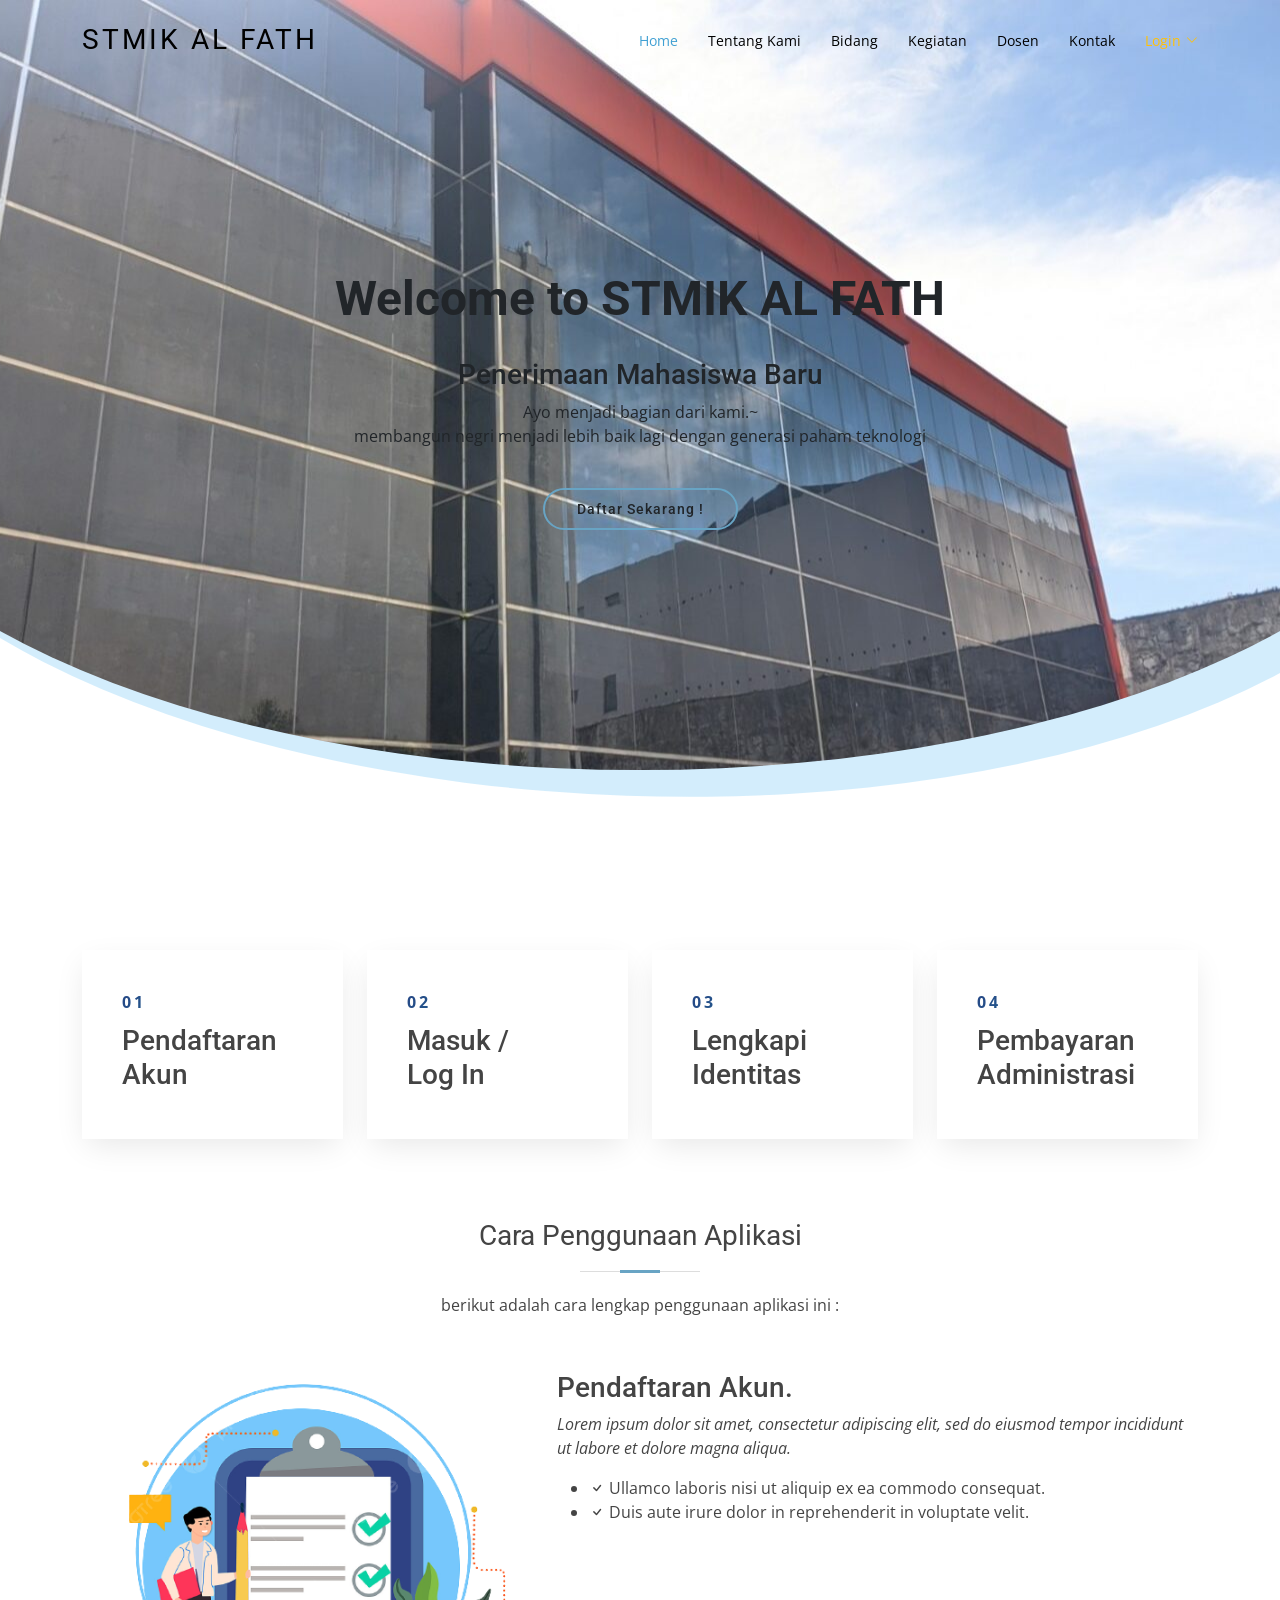
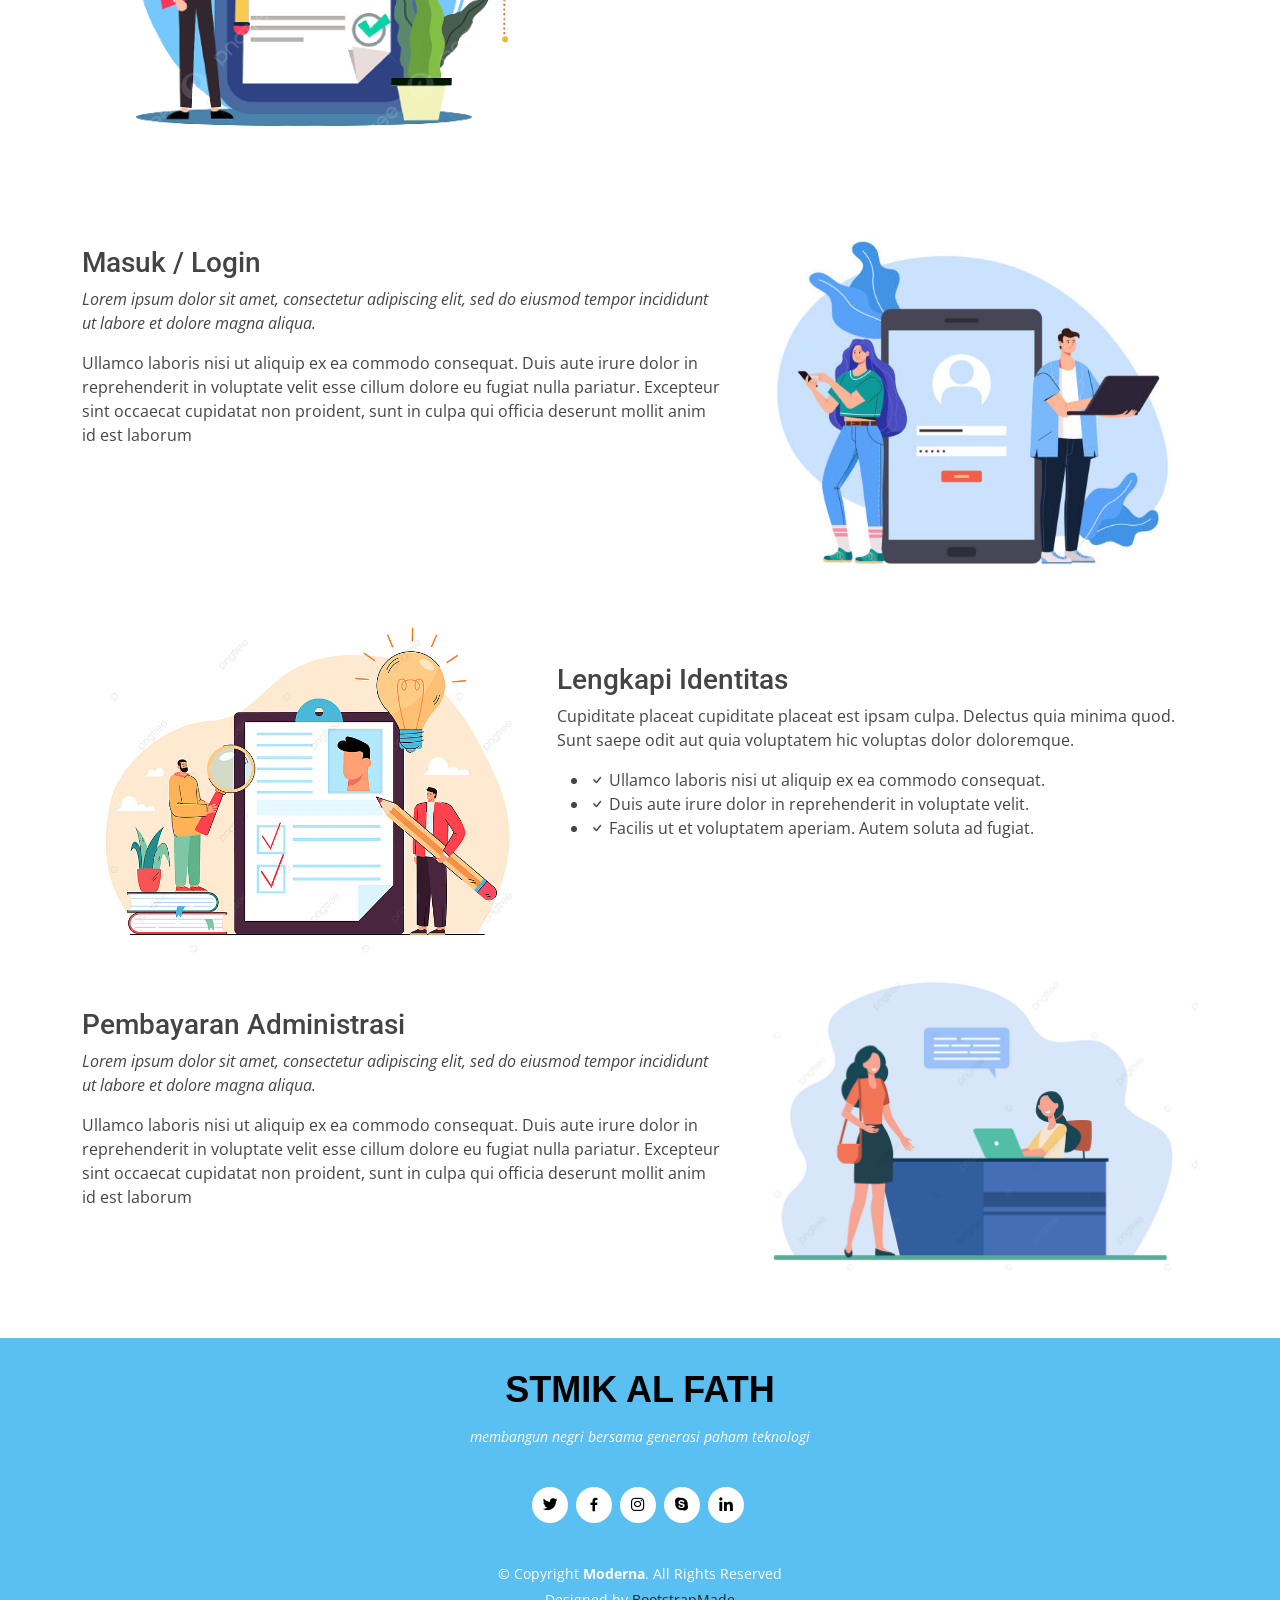
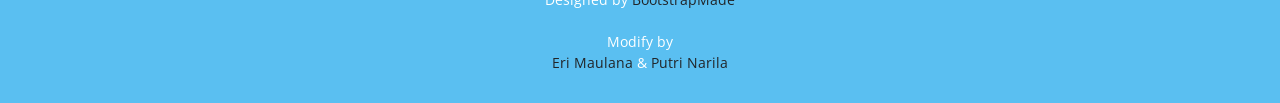
<file: view/landingpage/index.html>
<!DOCTYPE html>
<html lang="en">

<head>
  <meta charset="utf-8">
  <meta content="width=device-width, initial-scale=1.0" name="viewport">

  <title>PMB | Stmik Al Fath</title>
  <meta content="" name="description">
  <meta content="" name="keywords">

  <!-- Favicons -->
  <link href="assets/img/stmiklogo.png" rel="icon">
  <link href="assets/img/apple-touch-icon.png" rel="apple-touch-icon">

  <!-- Google Fonts -->
  <link href="https://fonts.googleapis.com/css?family=Open+Sans:300,300i,400,400i,600,600i,700,700i|Roboto:300,300i,400,400i,500,500i,700,700i&display=swap" rel="stylesheet">

  <!-- Vendor CSS Files -->
  <link href="assets/vendor/animate.css/animate.min.css" rel="stylesheet">
  <link href="assets/vendor/aos/aos.css" rel="stylesheet">
  <link href="assets/vendor/bootstrap/css/bootstrap.min.css" rel="stylesheet">
  <link href="assets/vendor/bootstrap-icons/bootstrap-icons.css" rel="stylesheet">
  <link href="assets/vendor/boxicons/css/boxicons.min.css" rel="stylesheet">
  <link href="assets/vendor/glightbox/css/glightbox.min.css" rel="stylesheet">
  <link href="assets/vendor/swiper/swiper-bundle.min.css" rel="stylesheet">

  <!-- Template Main CSS File -->
  <link href="assets/css/style.css" rel="stylesheet">

  <!-- =======================================================
  * Template Name: Moderna
  * Updated: Jul 27 2023 with Bootstrap v5.3.1
  * Template URL: https://bootstrapmade.com/free-bootstrap-template-corporate-moderna/
  * Author: BootstrapMade.com
  * License: https://bootstrapmade.com/license/
  ======================================================== -->
</head>

<body>

  <!-- ======= Header ======= -->
  <header id="header" class="fixed-top d-flex align-items-center header-transparent">
    <div class="container d-flex justify-content-between align-items-center">

      <div class="logo">
        <h1 class="text-light"><a href="index.html"><span>STMIK AL FATH</span></a></h1>
        <!-- Uncomment below if you prefer to use an image logo -->
        <!-- <a href="index.html"><img src="assets/img/logo.png" alt="" class="img-fluid"></a>-->
      </div>

      <nav id="navbar" class="navbar">
        <ul>
          <li><a class="active " href="index.html">Home</a></li>
          <li><a href="about.html">Tentang Kami</a></li>
          <li><a href="services.html">Bidang</a></li>
          <li><a href="portfolio.html">Kegiatan</a></li>
          <li><a href="team.html">Dosen</a></li>
          <li><a href="contact.html">Kontak</a></li>
          <li class="dropdown"><a href="#" class="text-warning"><span>Login</span> <i class="bi bi-chevron-down"></i></a>
            <ul>
              <li><a href="../halaman-admin/login.php">Admin</a></li>
              <li><a href="../halaman-user/login.php">User</a></li>
            </ul>
          </li>
        </ul>
        <i class="bi bi-list mobile-nav-toggle"></i>
      </nav><!-- .navbar -->

    </div>
  </header><!-- End Header -->

  <!-- ======= Hero Section ======= -->
  <section id="hero" class="d-flex justify-cntent-center align-items-center">
    <div id="heroCarousel" class="container carousel carousel-fade" data-bs-ride="carousel" data-bs-interval="5000">

      <!-- Slide 1 -->
      <div class="carousel-item active">
        <div class="carousel-container">
          <h2 class="animate__animated animate__fadeInDown text-dark">Welcome to <span>STMIK AL FATH</span></h2>
          <h3 class="animate__animated animate__fadeInUp text-dark">Penerimaan Mahasiswa Baru</h3>
          <p class="animate__animated animate__fadeInUp text-dark">Ayo menjadi bagian dari kami.~ <br> membangun negri menjadi lebih baik lagi dengan generasi paham teknologi </p>
          <a href="../halaman-user/login.php" class="btn-get-started animate__animated animate__fadeInUp text-dark">Daftar Sekarang !</a>
        </div>
      </div>

     

    </div>
  </section><!-- End Hero -->

  <main id="main">

    <!-- ======= Services Section ======= -->
    <section class="services">
      <div class="container">

        <div class="row">
          <div class="col-md-3">
            <div class="step">
              <span class="number">01</span>
              <h3>Pendaftaran Akun</h3>
              
            </div>
          </div>
          <div class="col-md-3">
            <div class="step">
              <span class="number">02</span>
              <h3>Masuk / &nbsp;&nbsp;&nbsp;&nbsp; Log In</h3>
              
            </div>
          </div>
          <div class="col-md-3">
            <div class="step">
              <span class="number">03</span>
              <h3>Lengkapi Identitas</h3>
              
            </div>
          </div>
          <div class="col-md-3">
            <div class="step">
              <span class="number">04</span>
              <h3>Pembayaran Administrasi</h3>
              
            </div>
          </div>

          
        </div>

      </div>
    </section>
    <!-- End Services Section -->


    <!-- ======= Features Section ======= -->
    <section class="features">
      <div class="container">

        <div class="section-title">
          <h2>Cara Penggunaan Aplikasi</h2>
          <p>berikut adalah cara lengkap penggunaan aplikasi ini :</p>
        </div>

        <div class="row" data-aos="fade-up">
          <div class="col-md-5">
            <img src="assets/img/daftar.png" class="img-fluid" alt="">
          </div>
          <div class="col-md-7 pt-4">
            <h3>Pendaftaran Akun.</h3>
            <p class="fst-italic">
              Lorem ipsum dolor sit amet, consectetur adipiscing elit, sed do eiusmod tempor incididunt ut labore et dolore
              magna aliqua.
            </p>
            <ul>
              <li><i class="bi bi-check"></i> Ullamco laboris nisi ut aliquip ex ea commodo consequat.</li>
              <li><i class="bi bi-check"></i> Duis aute irure dolor in reprehenderit in voluptate velit.</li>
            </ul>
          </div>
        </div>

        <div class="row" data-aos="fade-up">
          <div class="col-md-5 order-1 order-md-2">
            <img src="assets/img/signin.jpg" class="img-fluid" alt="">
          </div>
          <div class="col-md-7 pt-5 order-2 order-md-1">
            <h3>Masuk / Login</h3>
            <p class="fst-italic">
              Lorem ipsum dolor sit amet, consectetur adipiscing elit, sed do eiusmod tempor incididunt ut labore et dolore
              magna aliqua.
            </p>
            <p>
              Ullamco laboris nisi ut aliquip ex ea commodo consequat. Duis aute irure dolor in reprehenderit in voluptate
              velit esse cillum dolore eu fugiat nulla pariatur. Excepteur sint occaecat cupidatat non proident, sunt in
              culpa qui officia deserunt mollit anim id est laborum
            </p>
          </div>
        </div>

        <div class="row" data-aos="fade-up">
          <div class="col-md-5">
            <img src="assets/img/identitas.png" class="img-fluid" alt="">
          </div>
          <div class="col-md-7 pt-5">
            <h3>Lengkapi Identitas</h3>
            <p>Cupiditate placeat cupiditate placeat est ipsam culpa. Delectus quia minima quod. Sunt saepe odit aut quia voluptatem hic voluptas dolor doloremque.</p>
            <ul>
              <li><i class="bi bi-check"></i> Ullamco laboris nisi ut aliquip ex ea commodo consequat.</li>
              <li><i class="bi bi-check"></i> Duis aute irure dolor in reprehenderit in voluptate velit.</li>
              <li><i class="bi bi-check"></i> Facilis ut et voluptatem aperiam. Autem soluta ad fugiat.</li>
            </ul>
          </div>
        </div>

        <div class="row" data-aos="fade-up">
          <div class="col-md-5 order-1 order-md-2">
            <img src="assets/img/resepsionis.png" class="img-fluid" alt="">
          </div>
          <div class="col-md-7 pt-5 order-2 order-md-1">
            <h3>Pembayaran Administrasi</h3>
            <p class="fst-italic">
              Lorem ipsum dolor sit amet, consectetur adipiscing elit, sed do eiusmod tempor incididunt ut labore et dolore
              magna aliqua.
            </p>
            <p>
              Ullamco laboris nisi ut aliquip ex ea commodo consequat. Duis aute irure dolor in reprehenderit in voluptate
              velit esse cillum dolore eu fugiat nulla pariatur. Excepteur sint occaecat cupidatat non proident, sunt in
              culpa qui officia deserunt mollit anim id est laborum
            </p>
          </div>
        </div>

      </div>
    </section><!-- End Features Section -->

  </main><!-- End #main -->

  <!-- ======= Footer ======= -->
  <footer id="footer">
    <div class="container">
      <h3>STMIK AL FATH</h3>
      <p>membangun negri bersama generasi paham teknologi</p>
      <div class="social-links">
        <a href="#" class="twitter"><i class="bx bxl-twitter"></i></a>
        <a href="#" class="facebook"><i class="bx bxl-facebook"></i></a>
        <a href="#" class="instagram"><i class="bx bxl-instagram"></i></a>
        <a href="#" class="google-plus"><i class="bx bxl-skype"></i></a>
        <a href="#" class="linkedin"><i class="bx bxl-linkedin"></i></a>
      </div>
      <div class="copyright">
        &copy; Copyright <strong><span>Moderna</span></strong>. All Rights Reserved
      </div>
      <div class="credits">
        Designed by <a href="https://bootstrapmade.com/" class="text-dark">BootstrapMade</a>
      </div>
      <br>
      <div class="modify">
        Modify by <br> 
        <a href="https://www.instagram.com/erimaulana.69/" class="text-dark">Eri Maulana</a>
         & 
        <a href="https://www.instagram.com/narila_putnar02/" class="text-dark">Putri Narila</a>
      </div>
    </div>
  </footer>
  <!-- End Footer -->

  <a href="#" class="back-to-top d-flex align-items-center justify-content-center"><i class="bi bi-arrow-up-short"></i></a>

  <!-- Vendor JS Files -->
  <script src="assets/vendor/purecounter/purecounter_vanilla.js"></script>
  <script src="assets/vendor/aos/aos.js"></script>
  <script src="assets/vendor/bootstrap/js/bootstrap.bundle.min.js"></script>
  <script src="assets/vendor/glightbox/js/glightbox.min.js"></script>
  <script src="assets/vendor/isotope-layout/isotope.pkgd.min.js"></script>
  <script src="assets/vendor/swiper/swiper-bundle.min.js"></script>
  <script src="assets/vendor/waypoints/noframework.waypoints.js"></script>
  <script src="assets/vendor/php-email-form/validate.js"></script>

  <!-- Template Main JS File -->
  <script src="assets/js/main.js"></script>

</body>

</html>
</file>
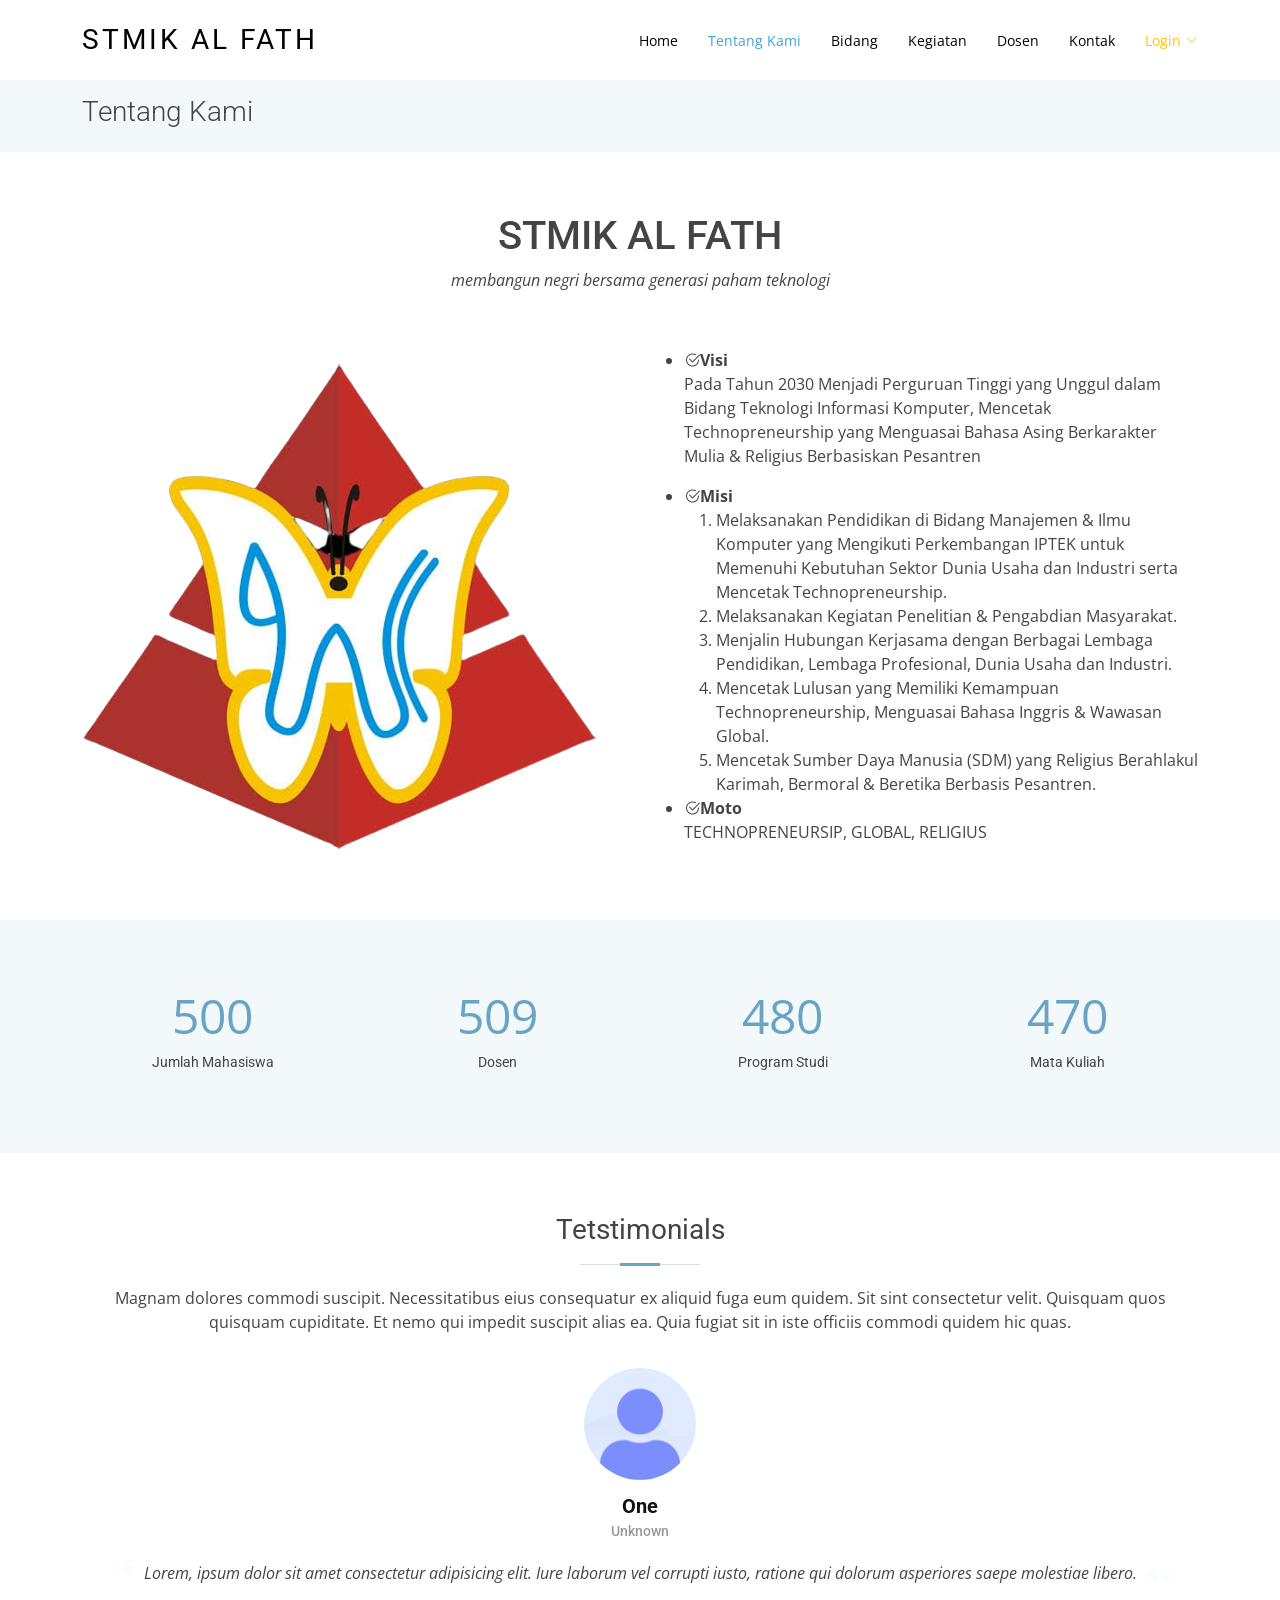
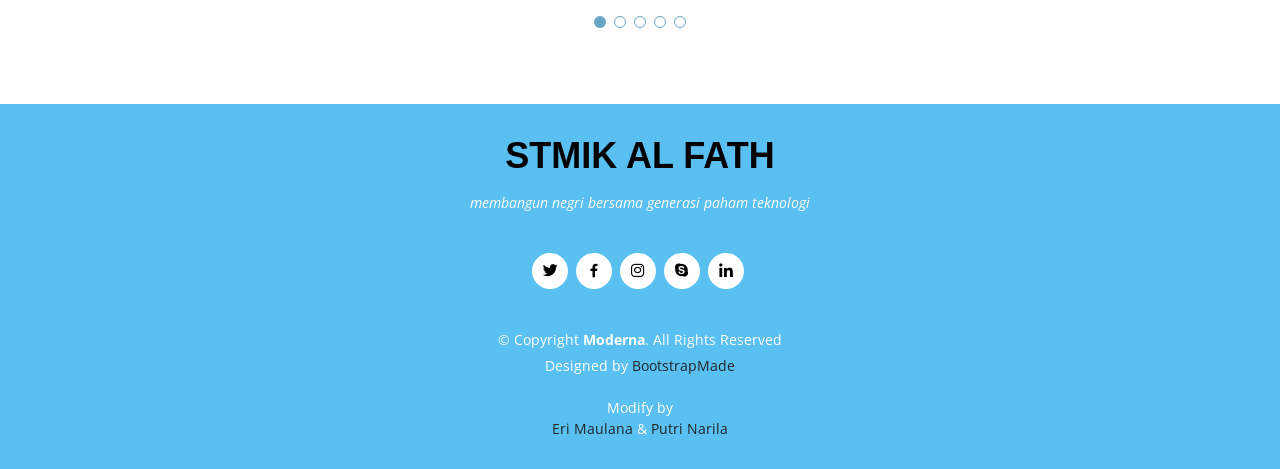
<file: view/landingpage/about.html>
<!DOCTYPE html>
<html lang="en">

<head>
  <meta charset="utf-8">
  <meta content="width=device-width, initial-scale=1.0" name="viewport">

  <title>Tentang Kami</title>
  <meta content="" name="description">
  <meta content="" name="keywords">

  <!-- Favicons -->
  <link href="assets/img/stmiklogo.png" rel="icon">
  <link href="assets/img/apple-touch-icon.png" rel="apple-touch-icon">

  <!-- Google Fonts -->
  <link href="https://fonts.googleapis.com/css?family=Open+Sans:300,300i,400,400i,600,600i,700,700i|Roboto:300,300i,400,400i,500,500i,700,700i&display=swap" rel="stylesheet">

  <!-- Vendor CSS Files -->
  <link href="assets/vendor/animate.css/animate.min.css" rel="stylesheet">
  <link href="assets/vendor/aos/aos.css" rel="stylesheet">
  <link href="assets/vendor/bootstrap/css/bootstrap.min.css" rel="stylesheet">
  <link href="assets/vendor/bootstrap-icons/bootstrap-icons.css" rel="stylesheet">
  <link href="assets/vendor/boxicons/css/boxicons.min.css" rel="stylesheet">
  <link href="assets/vendor/glightbox/css/glightbox.min.css" rel="stylesheet">
  <link href="assets/vendor/swiper/swiper-bundle.min.css" rel="stylesheet">

  <!-- Template Main CSS File -->
  <link href="assets/css/style.css" rel="stylesheet">

  <!-- =======================================================
  * Template Name: Moderna
  * Updated: Jul 27 2023 with Bootstrap v5.3.1
  * Template URL: https://bootstrapmade.com/free-bootstrap-template-corporate-moderna/
  * Author: BootstrapMade.com
  * License: https://bootstrapmade.com/license/
  ======================================================== -->
</head>

<body>

  <!-- ======= Header ======= -->
  <header id="header" class="fixed-top d-flex align-items-center header-transparent">
    <div class="container d-flex justify-content-between align-items-center">

      <div class="logo">
        <h1 class="text-light"><a href="index.html"><span>STMIK AL FATH</span></a></h1>
        <!-- Uncomment below if you prefer to use an image logo -->
        <!-- <a href="index.html"><img src="assets/img/logo.png" alt="" class="img-fluid"></a>-->
      </div>

      <nav id="navbar" class="navbar">
        <ul>
          <li><a href="index.html">Home</a></li>
          <li><a class="active " href="about.html">Tentang Kami</a></li>
          <li><a href="services.html">Bidang</a></li>
          <li><a href="portfolio.html">Kegiatan</a></li>
          <li><a href="team.html">Dosen</a></li>
          <li><a href="contact.html">Kontak</a></li>
          <li class="dropdown"><a href="#" class="text-warning"><span>Login</span> <i class="bi bi-chevron-down"></i></a>
            <ul>
              <li><a href="../halaman-admin/login.php">Admin</a></li>
              <li><a href="../halaman-user/login.php">User</a></li>
            </ul>
          </li>
        </ul>
        <i class="bi bi-list mobile-nav-toggle"></i>
      </nav><!-- .navbar -->

    </div>
  </header><!-- End Header -->

  <main id="main">

    <!-- ======= Breadcrumbs ======= -->
    <section class="breadcrumbs">
      <div class="container">

        <div class="d-flex justify-content-between align-items-center">
          <h2>Tentang Kami</h2>
          
        </div>

      </div>
    </section>
    <!-- Breadcurumbs Section -->

    <!-- ======= About Section ======= -->
    <section class="about" data-aos="fade-up">
      <div class="container">
        <div class="row">
          <h1 class="text-center">STMIK AL FATH</h1>
          <p class="fst-italic text-center mb-5">
            membangun negri bersama generasi paham teknologi
          </p>
          <div class="col-lg-6 mt-4">
            <img src="assets/img/stmiklogo.png" class="img-fluid" alt="">
          </div>
          <div class="col-lg-6 pt-4 pt-lg-0 mt-2"> 
            <ul>
              <li class="fw-bold"><i class="bi bi-check2-circle"></i>Visi</li>
              <p>Pada Tahun 2030 Menjadi Perguruan Tinggi yang Unggul dalam Bidang Teknologi Informasi Komputer, Mencetak Technopreneurship yang Menguasai Bahasa Asing Berkarakter Mulia & Religius Berbasiskan Pesantren</p>
              <li  class="fw-bold"><i class="bi bi-check2-circle"></i>Misi</li>
              <ol>
                <li>
                    Melaksanakan Pendidikan di Bidang Manajemen & Ilmu Komputer yang Mengikuti Perkembangan IPTEK untuk Memenuhi Kebutuhan Sektor Dunia Usaha dan Industri serta Mencetak Technopreneurship.
                </li>
                <li>
                    Melaksanakan Kegiatan Penelitian & Pengabdian Masyarakat.
                </li>
                <li>
                    Menjalin Hubungan Kerjasama dengan Berbagai Lembaga Pendidikan, Lembaga Profesional, Dunia Usaha dan Industri.
                </li>
                <li>
                    Mencetak Lulusan yang Memiliki Kemampuan Technopreneurship, Menguasai Bahasa Inggris & Wawasan Global.
                </li>
                <li>
                    Mencetak Sumber Daya Manusia (SDM) yang Religius Berahlakul Karimah, Bermoral & Beretika Berbasis Pesantren.
                </li>
            </ol>
              <li class="fw-bold"><i class="bi bi-check2-circle"></i>Moto</li>
              <p>
                TECHNOPRENEURSIP, GLOBAL, RELIGIUS
              </p>
            </ul>
          </div>
        </div>
      </div>
    </section>
    <!-- End About Section -->

    <!-- ======= Facts Section ======= -->
    <section class="facts section-bg" data-aos="fade-up">
      <div class="container">

        <div class="row counters">

          <div class="col-lg-3 col-6 text-center">
            <span data-purecounter-start="0" data-purecounter-end="999" data-purecounter-duration="1" class="purecounter"></span>
            <p>Jumlah Mahasiswa</p>
          </div>

          <div class="col-lg-3 col-6 text-center">
            <span data-purecounter-start="0" data-purecounter-end="999" data-purecounter-duration="1" class="purecounter"></span>
            <p>Dosen</p>
          </div>

          <div class="col-lg-3 col-6 text-center">
            <span data-purecounter-start="0" data-purecounter-end="999" data-purecounter-duration="1" class="purecounter"></span>
            <p>Program Studi</p>
          </div>

          <div class="col-lg-3 col-6 text-center">
            <span data-purecounter-start="0" data-purecounter-end="999" data-purecounter-duration="1" class="purecounter"></span>
            <p>Mata Kuliah</p>
          </div>

        </div>

      </div>
    </section><!-- End Facts Section -->

    <!-- ======= Our Skills Section ======= -->
    <!-- <section class="skills" data-aos="fade-up">
      <div class="container">

        <div class="section-title">
          <h2>Our Skills</h2>
          <p>Magnam dolores commodi suscipit. Necessitatibus eius consequatur ex aliquid fuga eum quidem. Sit sint consectetur velit. Quisquam quos quisquam cupiditate. Et nemo qui impedit suscipit alias ea. Quia fugiat sit in iste officiis commodi quidem hic quas.</p>
        </div>

        <div class="skills-content">

          <div class="progress">
            <div class="progress-bar bg-success" role="progressbar" aria-valuenow="100" aria-valuemin="0" aria-valuemax="100">
              <span class="skill">HTML <i class="val">100%</i></span>
            </div>
          </div>

          <div class="progress">
            <div class="progress-bar bg-info" role="progressbar" aria-valuenow="90" aria-valuemin="0" aria-valuemax="100">
              <span class="skill">CSS <i class="val">90%</i></span>
            </div>
          </div>

          <div class="progress">
            <div class="progress-bar bg-warning" role="progressbar" aria-valuenow="75" aria-valuemin="0" aria-valuemax="100">
              <span class="skill">JavaScript <i class="val">75%</i></span>
            </div>
          </div>

          <div class="progress">
            <div class="progress-bar bg-danger" role="progressbar" aria-valuenow="55" aria-valuemin="0" aria-valuemax="100">
              <span class="skill">Photoshop <i class="val">55%</i></span>
            </div>
          </div>

        </div>

      </div>
    </section> -->
    <!-- End Our Skills Section -->

    <!-- ======= Tetstimonials Section ======= -->
    <section class="testimonials" data-aos="fade-up">
      <div class="container">

        <div class="section-title">
          <h2>Tetstimonials</h2>
          <p>Magnam dolores commodi suscipit. Necessitatibus eius consequatur ex aliquid fuga eum quidem. Sit sint consectetur velit. Quisquam quos quisquam cupiditate. Et nemo qui impedit suscipit alias ea. Quia fugiat sit in iste officiis commodi quidem hic quas.</p>
        </div>

        <div class="testimonials-carousel swiper">
          <div class="swiper-wrapper">
            <div class="testimonial-item swiper-slide">
              <img src="assets/img/testimonials/avatar-1.png" class="testimonial-img" alt="">
              <h3>One</h3>
              <h4>Unknown</h4>
              <p>
                <i class="bx bxs-quote-alt-left quote-icon-left"></i>
                Lorem, ipsum dolor sit amet consectetur adipisicing elit. Iure laborum vel corrupti iusto, ratione qui dolorum asperiores saepe molestiae libero.
                <i class="bx bxs-quote-alt-right quote-icon-right"></i>
              </p>
            </div>

            <div class="testimonial-item swiper-slide">
              <img src="assets/img/testimonials/avatar-2.png" class="testimonial-img" alt="">
              <h3>Two</h3>
              <h4>Unknown</h4>
              <p>
                <i class="bx bxs-quote-alt-left quote-icon-left"></i>
                Lorem, ipsum dolor sit amet consectetur adipisicing elit. Iure laborum vel corrupti iusto, ratione qui dolorum asperiores saepe molestiae libero.
                <i class="bx bxs-quote-alt-right quote-icon-right"></i>
              </p>
            </div>

            <div class="testimonial-item swiper-slide">
              <img src="assets/img/testimonials/avatar-3.png" class="testimonial-img" alt="">
              <h3>Three</h3>
              <h4>Unknown</h4>
              <p>
                <i class="bx bxs-quote-alt-left quote-icon-left"></i>
                Lorem, ipsum dolor sit amet consectetur adipisicing elit. Iure laborum vel corrupti iusto, ratione qui dolorum asperiores saepe molestiae libero.
                <i class="bx bxs-quote-alt-right quote-icon-right"></i>
              </p>
            </div>

            <div class="testimonial-item swiper-slide">
              <img src="assets/img/testimonials/avatar-4.png" class="testimonial-img" alt="">
              <h3>Four</h3>
              <h4>Unknown</h4>
              <p>
                <i class="bx bxs-quote-alt-left quote-icon-left"></i>
                Lorem, ipsum dolor sit amet consectetur adipisicing elit. Iure laborum vel corrupti iusto, ratione qui dolorum asperiores saepe molestiae libero.
                <i class="bx bxs-quote-alt-right quote-icon-right"></i>
              </p>
            </div>

            <div class="testimonial-item swiper-slide">
              <img src="assets/img/testimonials/avatar-5.png" class="testimonial-img" alt="">
              <<h3>Five</h3>
              <h4>Unknown</h4>
              <p>
                <i class="bx bxs-quote-alt-left quote-icon-left"></i>
                Lorem, ipsum dolor sit amet consectetur adipisicing elit. Iure laborum vel corrupti iusto, ratione qui dolorum asperiores saepe molestiae libero.
                <i class="bx bxs-quote-alt-right quote-icon-right"></i>
              </p>
            </div>
          </div>
          <div class="swiper-pagination"></div>
        </div>

      </div>
    </section><!-- End Ttstimonials Section -->

  </main><!-- End #main -->

<!-- ======= Footer ======= -->
<footer id="footer">
  <div class="container">
    <h3>STMIK AL FATH</h3>
    <p>membangun negri bersama generasi paham teknologi</p>
    <div class="social-links">
      <a href="#" class="twitter"><i class="bx bxl-twitter"></i></a>
      <a href="#" class="facebook"><i class="bx bxl-facebook"></i></a>
      <a href="#" class="instagram"><i class="bx bxl-instagram"></i></a>
      <a href="#" class="google-plus"><i class="bx bxl-skype"></i></a>
      <a href="#" class="linkedin"><i class="bx bxl-linkedin"></i></a>
    </div>
    <div class="copyright">
      &copy; Copyright <strong><span>Moderna</span></strong>. All Rights Reserved
    </div>
    <div class="credits">
      Designed by <a href="https://bootstrapmade.com/" class="text-dark">BootstrapMade</a>
    </div>
    <br>
    <div class="modify">
      Modify by <br> 
      <a href="https://www.instagram.com/erimaulana.69/" class="text-dark">Eri Maulana</a>
       & 
      <a href="https://www.instagram.com/narila_putnar02/" class="text-dark">Putri Narila</a>
    </div>
  </div>
</footer>
<!-- End Footer -->

  <a href="#" class="back-to-top d-flex align-items-center justify-content-center"><i class="bi bi-arrow-up-short"></i></a>

  <!-- Vendor JS Files -->
  <script src="assets/vendor/purecounter/purecounter_vanilla.js"></script>
  <script src="assets/vendor/aos/aos.js"></script>
  <script src="assets/vendor/bootstrap/js/bootstrap.bundle.min.js"></script>
  <script src="assets/vendor/glightbox/js/glightbox.min.js"></script>
  <script src="assets/vendor/isotope-layout/isotope.pkgd.min.js"></script>
  <script src="assets/vendor/swiper/swiper-bundle.min.js"></script>
  <script src="assets/vendor/waypoints/noframework.waypoints.js"></script>
  <script src="assets/vendor/php-email-form/validate.js"></script>

  <!-- Template Main JS File -->
  <script src="assets/js/main.js"></script>

</body>

</html>
</file>
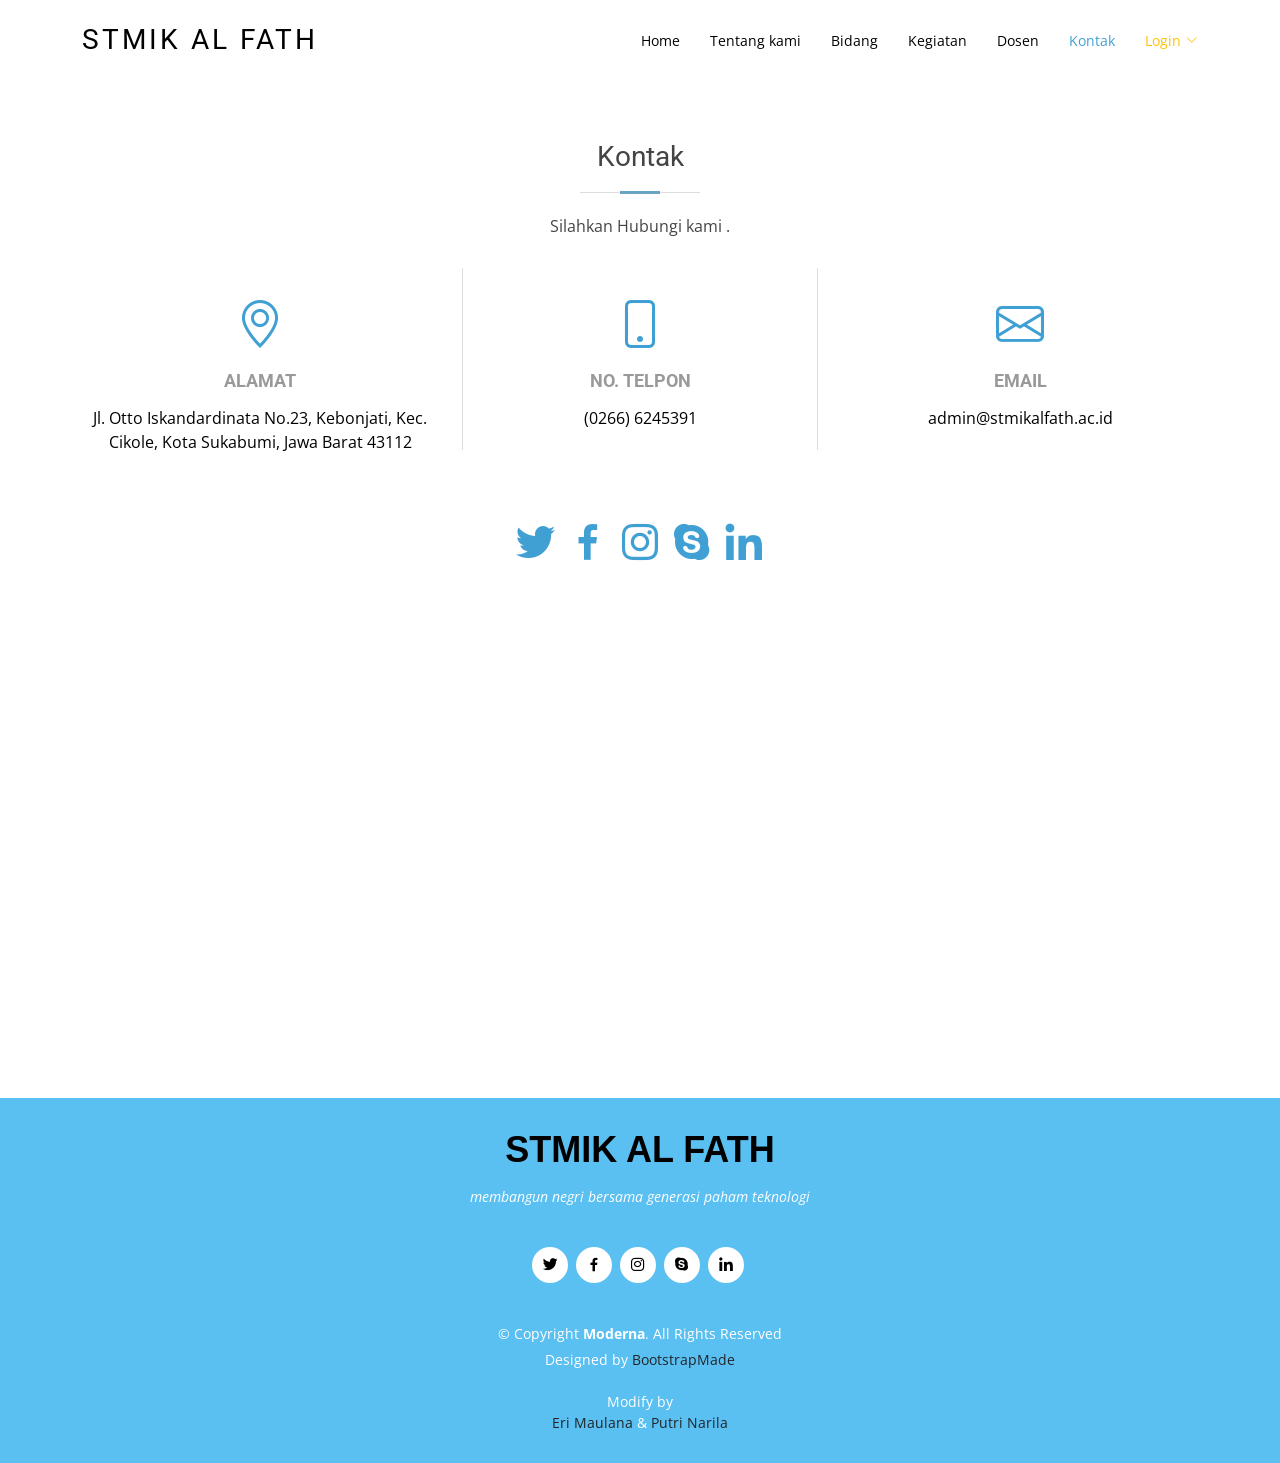
<file: view/landingpage/contact.html>
<!DOCTYPE html>
<html lang="en">

<head>
  <meta charset="utf-8">
  <meta content="width=device-width, initial-scale=1.0" name="viewport">

  <title>Kontak</title>
  <meta content="" name="description">
  <meta content="" name="keywords">

  <!-- Favicons -->
  <link href="assets/img/stmiklogo.png" rel="icon">
  <link href="assets/img/apple-touch-icon.png" rel="apple-touch-icon">

  <!-- Google Fonts -->
  <link href="https://fonts.googleapis.com/css?family=Open+Sans:300,300i,400,400i,600,600i,700,700i|Roboto:300,300i,400,400i,500,500i,700,700i&display=swap" rel="stylesheet">

  <!-- Vendor CSS Files -->
  <link href="assets/vendor/animate.css/animate.min.css" rel="stylesheet">
  <link href="assets/vendor/aos/aos.css" rel="stylesheet">
  <link href="assets/vendor/bootstrap/css/bootstrap.min.css" rel="stylesheet">
  <link href="assets/vendor/bootstrap-icons/bootstrap-icons.css" rel="stylesheet">
  <link href="assets/vendor/boxicons/css/boxicons.min.css" rel="stylesheet">
  <link href="assets/vendor/glightbox/css/glightbox.min.css" rel="stylesheet">
  <link href="assets/vendor/swiper/swiper-bundle.min.css" rel="stylesheet">

  <!-- Template Main CSS File -->
  <link href="assets/css/style.css" rel="stylesheet">

  <!-- =======================================================
  * Template Name: Moderna
  * Updated: Jul 27 2023 with Bootstrap v5.3.1
  * Template URL: https://bootstrapmade.com/free-bootstrap-template-corporate-moderna/
  * Author: BootstrapMade.com
  * License: https://bootstrapmade.com/license/
  ======================================================== -->
</head>

<body>

  <!-- ======= Header ======= -->
  <header id="header" class="fixed-top d-flex align-items-center header-transparent">
    <div class="container d-flex justify-content-between align-items-center">

      <div class="logo">
        <h1 class="text-light"><a href="index.html"><span>STMIK AL FATH</span></a></h1>
        <!-- Uncomment below if you prefer to use an image logo -->
        <!-- <a href="index.html"><img src="assets/img/logo.png" alt="" class="img-fluid"></a>-->
      </div>

      <nav id="navbar" class="navbar">
        <ul>
          <li><a href="index.html">Home</a></li>
          <li><a href="about.html">Tentang kami</a></li>
          <li><a href="services.html">Bidang</a></li>
          <li><a href="portfolio.html">Kegiatan</a></li>
          <li><a href="team.html">Dosen</a></li>
          <li><a class="active "  href="contact.html">Kontak</a></li>
          <li class="dropdown"><a href="#" class="text-warning"><span>Login</span> <i class="bi bi-chevron-down"></i></a>
            <ul>
              <li><a href="../halaman-admin/login.php">Admin</a></li>
              <li><a href="../halaman-user/login.php">User</a></li>
            </ul>
          </li>
        </ul>
        <i class="bi bi-list mobile-nav-toggle"></i>
      </nav><!-- .navbar -->

    </div>
  </header><!-- End Header -->

  <main id="main">

    <!-- ======= Contact Section ======= -->
    <section id="contact" class="contact">
      <div class="container">

        <div class="section-title">
          <h2>Kontak</h2>
          <p>Silahkan Hubungi kami .</p>
        </div>

        <div class="row contact-info">

          <div class="col-md-4">
            <div class="contact-address">
              <i class="bi bi-geo-alt"></i>
              <h3>Alamat</h3>
              <address>Jl. Otto Iskandardinata No.23, Kebonjati, Kec. Cikole, Kota Sukabumi, Jawa Barat 43112</address>
            </div>
          </div>

          <div class="col-md-4">
            <div class="contact-phone">
              <i class="bi bi-phone"></i>
              <h3>No. Telpon</h3>
              <p><a href="https://wa.me/085724175825/">(0266) 6245391</a></p>
            </div>
          </div>

          <div class="col-md-4">
            <div class="contact-email">
              <i class="bi bi-envelope"></i>
              <h3>Email</h3>
              <p><a href="mailto:admin@stmikalfath.ac.id">admin@stmikalfath.ac.id</a></p>
            </div>
          </div>
          <div class="social-links mt-4">
            <a href="#" class="twitter"><i class="bx bxl-twitter"></i></a>
            <a href="#" class="facebook"><i class="bx bxl-facebook"></i></a>
            <a href="#" class="instagram"><i class="bx bxl-instagram"></i></a>
            <a href="#" class="google-plus"><i class="bx bxl-skype"></i></a>
            <a href="#" class="linkedin"><i class="bx bxl-linkedin"></i></a>
          </div>
        </div>

      </div>
    </section>
    <!-- End Contact Section -->

    <!-- ======= Map Section ======= -->
    <section class="map mt-2 mb-5">
      <div class="container-fluid p-0">
        <iframe src="https://www.google.com/maps/embed?pb=!1m14!1m8!1m3!1d15842.891175970708!2d106.9341089!3d-6.9237034!3m2!1i1024!2i768!4f13.1!3m3!1m2!1s0x2e684845f6c44709%3A0xc05baf43d83cba28!2sSTMIK%20Pasim%20Al-fath!5e0!3m2!1sen!2sid!4v1691764691281!5m2!1sen!2sid" frameborder="0" style="border:0;" allowfullscreen=""></iframe>
      </div>
    </section><!-- End Map Section -->

  </main><!-- End #main -->

  <!-- ======= Footer ======= -->
  <footer id="footer" class="mt-5">
    <div class="container">
      <h3>STMIK AL FATH</h3>
      <p>membangun negri bersama generasi paham teknologi</p>
      <div class="social-links">
        <a href="#" class="twitter"><i class="bx bxl-twitter"></i></a>
        <a href="#" class="facebook"><i class="bx bxl-facebook"></i></a>
        <a href="#" class="instagram"><i class="bx bxl-instagram"></i></a>
        <a href="#" class="google-plus"><i class="bx bxl-skype"></i></a>
        <a href="#" class="linkedin"><i class="bx bxl-linkedin"></i></a>
      </div>
      <div class="copyright">
        &copy; Copyright <strong><span>Moderna</span></strong>. All Rights Reserved
      </div>
      <div class="credits">
        Designed by <a href="https://bootstrapmade.com/" class="text-dark">BootstrapMade</a>
      </div>
      <br>
      <div class="modify">
        Modify by <br> 
        <a href="https://www.instagram.com/erimaulana.69/" class="text-dark">Eri Maulana</a>
         & 
        <a href="https://www.instagram.com/narila_putnar02/" class="text-dark">Putri Narila</a>
      </div>
    </div>
  </footer>
  <!-- End Footer -->

  <a href="#" class="back-to-top d-flex align-items-center justify-content-center"><i class="bi bi-arrow-up-short"></i></a>

  <!-- Vendor JS Files -->
  <script src="assets/vendor/purecounter/purecounter_vanilla.js"></script>
  <script src="assets/vendor/aos/aos.js"></script>
  <script src="assets/vendor/bootstrap/js/bootstrap.bundle.min.js"></script>
  <script src="assets/vendor/glightbox/js/glightbox.min.js"></script>
  <script src="assets/vendor/isotope-layout/isotope.pkgd.min.js"></script>
  <script src="assets/vendor/swiper/swiper-bundle.min.js"></script>
  <script src="assets/vendor/waypoints/noframework.waypoints.js"></script>
  <script src="assets/vendor/php-email-form/validate.js"></script>

  <!-- Template Main JS File -->
  <script src="assets/js/main.js"></script>

</body>

</html>
</file>
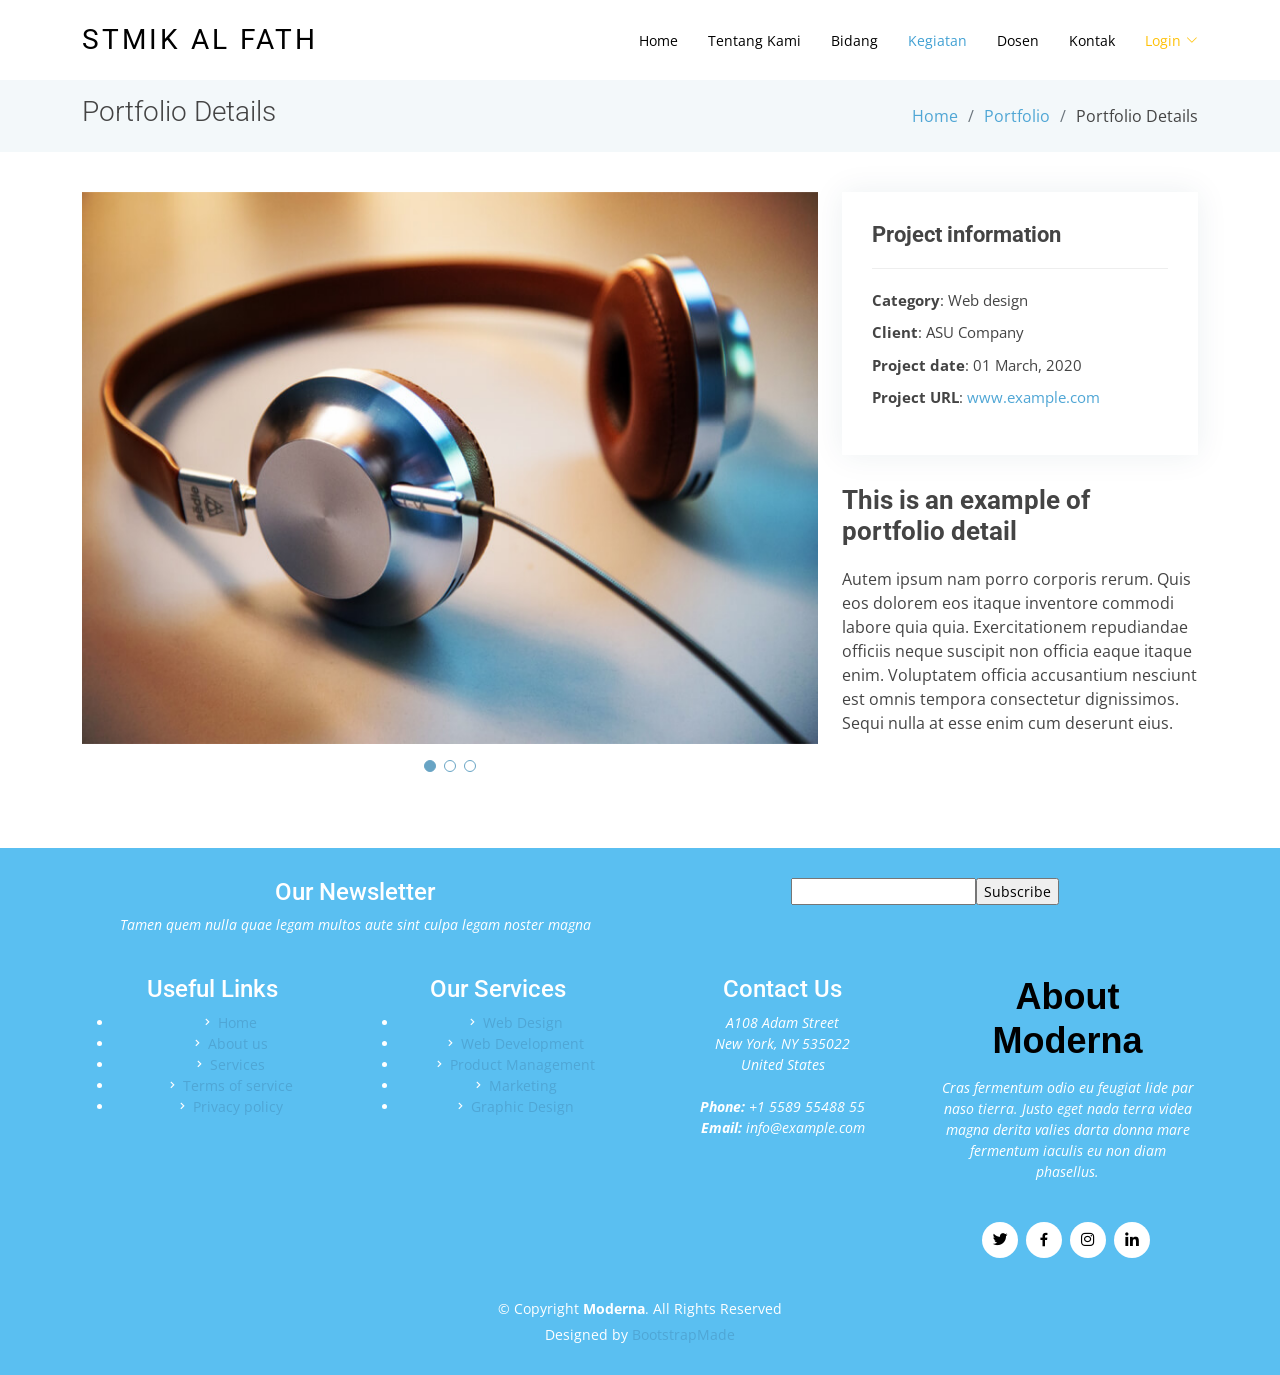
<file: view/landingpage/portfolio-details.html>
<!DOCTYPE html>
<html lang="en">

<head>
  <meta charset="utf-8">
  <meta content="width=device-width, initial-scale=1.0" name="viewport">

  <title>Kegiatan Details</title>
  <meta content="" name="description">
  <meta content="" name="keywords">

  <!-- Favicons -->
  <link href="assets/img/stmiklogo.png" rel="icon">
  <link href="assets/img/apple-touch-icon.png" rel="apple-touch-icon">

  <!-- Google Fonts -->
  <link href="https://fonts.googleapis.com/css?family=Open+Sans:300,300i,400,400i,600,600i,700,700i|Roboto:300,300i,400,400i,500,500i,700,700i&display=swap" rel="stylesheet">

  <!-- Vendor CSS Files -->
  <link href="assets/vendor/animate.css/animate.min.css" rel="stylesheet">
  <link href="assets/vendor/aos/aos.css" rel="stylesheet">
  <link href="assets/vendor/bootstrap/css/bootstrap.min.css" rel="stylesheet">
  <link href="assets/vendor/bootstrap-icons/bootstrap-icons.css" rel="stylesheet">
  <link href="assets/vendor/boxicons/css/boxicons.min.css" rel="stylesheet">
  <link href="assets/vendor/glightbox/css/glightbox.min.css" rel="stylesheet">
  <link href="assets/vendor/swiper/swiper-bundle.min.css" rel="stylesheet">

  <!-- Template Main CSS File -->
  <link href="assets/css/style.css" rel="stylesheet">

  <!-- =======================================================
  * Template Name: Moderna
  * Updated: Jul 27 2023 with Bootstrap v5.3.1
  * Template URL: https://bootstrapmade.com/free-bootstrap-template-corporate-moderna/
  * Author: BootstrapMade.com
  * License: https://bootstrapmade.com/license/
  ======================================================== -->
</head>

<body>

  <!-- ======= Header ======= -->
  <header id="header" class="fixed-top d-flex align-items-center header-transparent">
    <div class="container d-flex justify-content-between align-items-center">

      <div class="logo">
        <h1 class="text-light"><a href="index.html"><span>STMIK AL FATH</span></a></h1>
        <!-- Uncomment below if you prefer to use an image logo -->
        <!-- <a href="index.html"><img src="assets/img/logo.png" alt="" class="img-fluid"></a>-->
      </div>

      <nav id="navbar" class="navbar">
        <ul>
          <li><a href="index.html">Home</a></li>
          <li><a href="about.html">Tentang Kami</a></li>
          <li><a href="services.html">Bidang</a></li>
          <li><a  class="active" href="portfolio.html">Kegiatan</a></li>
          <li><a href="team.html">Dosen</a></li>
          <li><a href="contact.html">Kontak</a></li>
          <li class="dropdown"><a href="#" class="text-warning"><span>Login</span> <i class="bi bi-chevron-down"></i></a>
            <ul>
              <li><a href="../halaman-admin/login.php">Admin</a></li>
              <li><a href="../halaman-user/login.php">User</a></li>
            </ul>
          </li>
        </ul>
        <i class="bi bi-list mobile-nav-toggle"></i>
      </nav><!-- .navbar -->

    </div>
  </header><!-- End Header -->

  <main id="main">

    <!-- ======= Our Portfolio Section ======= -->
    <section class="breadcrumbs">
      <div class="container">

        <div class="d-flex justify-content-between align-items-center">
          <h2>Portfolio Details</h2>
          <ol>
            <li><a href="index.html">Home</a></li>
            <li><a href="portfolio.html">Portfolio</a></li>
            <li>Portfolio Details</li>
          </ol>
        </div>

      </div>
    </section><!-- End Our Portfolio Section -->

    <!-- ======= Portfolio Details Section ======= -->
    <section id="portfolio-details" class="portfolio-details">
      <div class="container">

        <div class="row gy-4">

          <div class="col-lg-8">
            <div class="portfolio-details-slider swiper">
              <div class="swiper-wrapper align-items-center">

                <div class="swiper-slide">
                  <img src="assets/img/portfolio/portfolio-1.jpg" alt="">
                </div>

                <div class="swiper-slide">
                  <img src="assets/img/portfolio/portfolio-2.jpg" alt="">
                </div>

                <div class="swiper-slide">
                  <img src="assets/img/portfolio/portfolio-3.jpg" alt="">
                </div>

              </div>
              <div class="swiper-pagination"></div>
            </div>
          </div>

          <div class="col-lg-4">
            <div class="portfolio-info">
              <h3>Project information</h3>
              <ul>
                <li><strong>Category</strong>: Web design</li>
                <li><strong>Client</strong>: ASU Company</li>
                <li><strong>Project date</strong>: 01 March, 2020</li>
                <li><strong>Project URL</strong>: <a href="#">www.example.com</a></li>
              </ul>
            </div>
            <div class="portfolio-description">
              <h2>This is an example of portfolio detail</h2>
              <p>
                Autem ipsum nam porro corporis rerum. Quis eos dolorem eos itaque inventore commodi labore quia quia. Exercitationem repudiandae officiis neque suscipit non officia eaque itaque enim. Voluptatem officia accusantium nesciunt est omnis tempora consectetur dignissimos. Sequi nulla at esse enim cum deserunt eius.
              </p>
            </div>
          </div>

        </div>

      </div>
    </section><!-- End Portfolio Details Section -->

  </main><!-- End #main -->

  <!-- ======= Footer ======= -->
  <footer id="footer" data-aos="fade-up" data-aos-easing="ease-in-out" data-aos-duration="500">

    <div class="footer-newsletter">
      <div class="container">
        <div class="row">
          <div class="col-lg-6">
            <h4>Our Newsletter</h4>
            <p>Tamen quem nulla quae legam multos aute sint culpa legam noster magna</p>
          </div>
          <div class="col-lg-6">
            <form action="" method="post">
              <input type="email" name="email"><input type="submit" value="Subscribe">
            </form>
          </div>
        </div>
      </div>
    </div>

    <div class="footer-top">
      <div class="container">
        <div class="row">

          <div class="col-lg-3 col-md-6 footer-links">
            <h4>Useful Links</h4>
            <ul>
              <li><i class="bx bx-chevron-right"></i> <a href="#">Home</a></li>
              <li><i class="bx bx-chevron-right"></i> <a href="#">About us</a></li>
              <li><i class="bx bx-chevron-right"></i> <a href="#">Services</a></li>
              <li><i class="bx bx-chevron-right"></i> <a href="#">Terms of service</a></li>
              <li><i class="bx bx-chevron-right"></i> <a href="#">Privacy policy</a></li>
            </ul>
          </div>

          <div class="col-lg-3 col-md-6 footer-links">
            <h4>Our Services</h4>
            <ul>
              <li><i class="bx bx-chevron-right"></i> <a href="#">Web Design</a></li>
              <li><i class="bx bx-chevron-right"></i> <a href="#">Web Development</a></li>
              <li><i class="bx bx-chevron-right"></i> <a href="#">Product Management</a></li>
              <li><i class="bx bx-chevron-right"></i> <a href="#">Marketing</a></li>
              <li><i class="bx bx-chevron-right"></i> <a href="#">Graphic Design</a></li>
            </ul>
          </div>

          <div class="col-lg-3 col-md-6 footer-contact">
            <h4>Contact Us</h4>
            <p>
              A108 Adam Street <br>
              New York, NY 535022<br>
              United States <br><br>
              <strong>Phone:</strong> +1 5589 55488 55<br>
              <strong>Email:</strong> info@example.com<br>
            </p>

          </div>

          <div class="col-lg-3 col-md-6 footer-info">
            <h3>About Moderna</h3>
            <p>Cras fermentum odio eu feugiat lide par naso tierra. Justo eget nada terra videa magna derita valies darta donna mare fermentum iaculis eu non diam phasellus.</p>
            <div class="social-links mt-3">
              <a href="#" class="twitter"><i class="bx bxl-twitter"></i></a>
              <a href="#" class="facebook"><i class="bx bxl-facebook"></i></a>
              <a href="#" class="instagram"><i class="bx bxl-instagram"></i></a>
              <a href="#" class="linkedin"><i class="bx bxl-linkedin"></i></a>
            </div>
          </div>

        </div>
      </div>
    </div>

    <div class="container">
      <div class="copyright">
        &copy; Copyright <strong><span>Moderna</span></strong>. All Rights Reserved
      </div>
      <div class="credits">
        <!-- All the links in the footer should remain intact. -->
        <!-- You can delete the links only if you purchased the pro version. -->
        <!-- Licensing information: https://bootstrapmade.com/license/ -->
        <!-- Purchase the pro version with working PHP/AJAX contact form: https://bootstrapmade.com/free-bootstrap-template-corporate-moderna/ -->
        Designed by <a href="https://bootstrapmade.com/">BootstrapMade</a>
      </div>
    </div>
  </footer><!-- End Footer -->

  <a href="#" class="back-to-top d-flex align-items-center justify-content-center"><i class="bi bi-arrow-up-short"></i></a>

  <!-- Vendor JS Files -->
  <script src="assets/vendor/purecounter/purecounter_vanilla.js"></script>
  <script src="assets/vendor/aos/aos.js"></script>
  <script src="assets/vendor/bootstrap/js/bootstrap.bundle.min.js"></script>
  <script src="assets/vendor/glightbox/js/glightbox.min.js"></script>
  <script src="assets/vendor/isotope-layout/isotope.pkgd.min.js"></script>
  <script src="assets/vendor/swiper/swiper-bundle.min.js"></script>
  <script src="assets/vendor/waypoints/noframework.waypoints.js"></script>
  <script src="assets/vendor/php-email-form/validate.js"></script>

  <!-- Template Main JS File -->
  <script src="assets/js/main.js"></script>

</body>

</html>
</file>
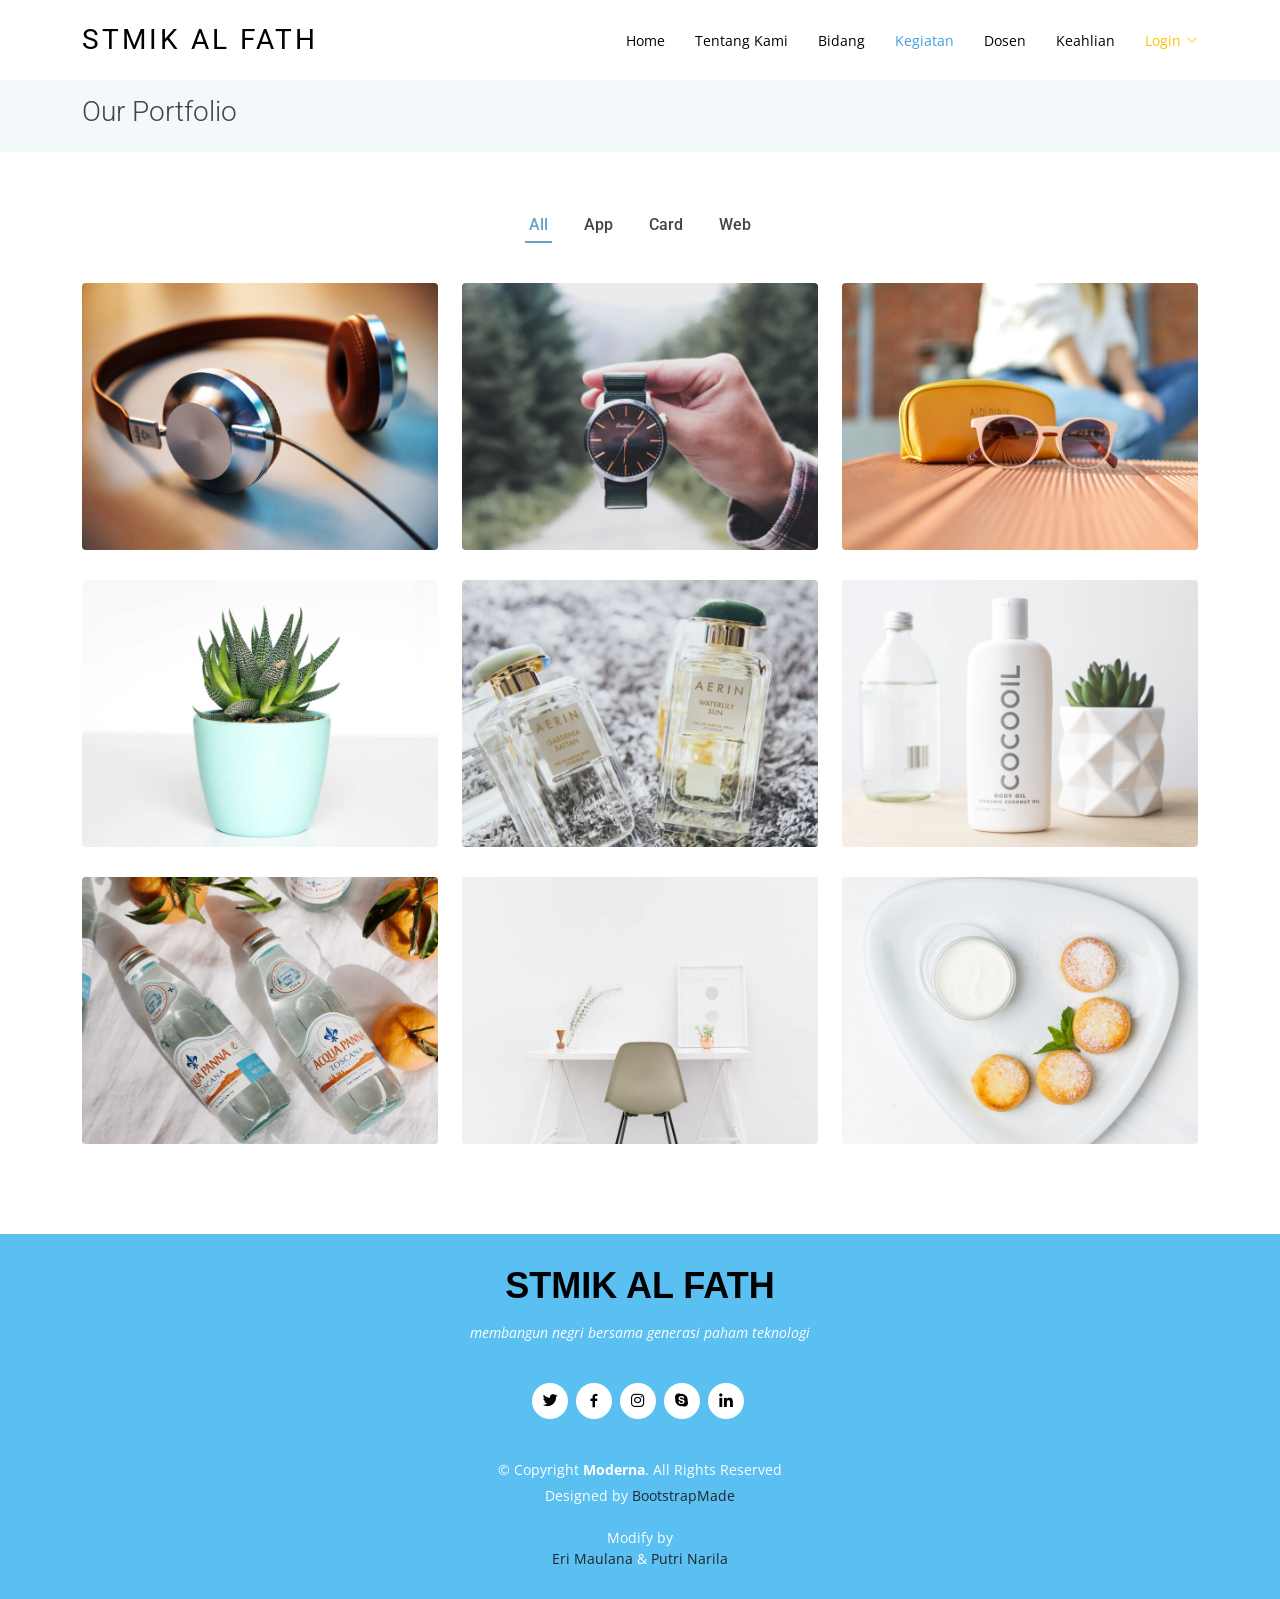
<file: view/landingpage/portfolio.html>
<!DOCTYPE html>
<html lang="en">

<head>
  <meta charset="utf-8">
  <meta content="width=device-width, initial-scale=1.0" name="viewport">

  <title>Kegiatan</title>
  <meta content="" name="description">
  <meta content="" name="keywords">

  <!-- Favicons -->
  <link href="assets/img/stmiklogo.png" rel="icon">
  <link href="assets/img/apple-touch-icon.png" rel="apple-touch-icon">

  <!-- Google Fonts -->
  <link href="https://fonts.googleapis.com/css?family=Open+Sans:300,300i,400,400i,600,600i,700,700i|Roboto:300,300i,400,400i,500,500i,700,700i&display=swap" rel="stylesheet">

  <!-- Vendor CSS Files -->
  <link href="assets/vendor/animate.css/animate.min.css" rel="stylesheet">
  <link href="assets/vendor/aos/aos.css" rel="stylesheet">
  <link href="assets/vendor/bootstrap/css/bootstrap.min.css" rel="stylesheet">
  <link href="assets/vendor/bootstrap-icons/bootstrap-icons.css" rel="stylesheet">
  <link href="assets/vendor/boxicons/css/boxicons.min.css" rel="stylesheet">
  <link href="assets/vendor/glightbox/css/glightbox.min.css" rel="stylesheet">
  <link href="assets/vendor/swiper/swiper-bundle.min.css" rel="stylesheet">

  <!-- Template Main CSS File -->
  <link href="assets/css/style.css" rel="stylesheet">

  <!-- =======================================================
  * Template Name: Moderna
  * Updated: Jul 27 2023 with Bootstrap v5.3.1
  * Template URL: https://bootstrapmade.com/free-bootstrap-template-corporate-moderna/
  * Author: BootstrapMade.com
  * License: https://bootstrapmade.com/license/
  ======================================================== -->
</head>

<body>

  <!-- ======= Header ======= -->
  <header id="header" class="fixed-top d-flex align-items-center header-transparent">
    <div class="container d-flex justify-content-between align-items-center">

      <div class="logo">
        <h1 class="text-light"><a href="index.html"><span>STMIK AL FATH</span></a></h1>
        <!-- Uncomment below if you prefer to use an image logo -->
        <!-- <a href="index.html"><img src="assets/img/logo.png" alt="" class="img-fluid"></a>-->
      </div>

      <nav id="navbar" class="navbar">
        <ul>
          <li><a href="index.html">Home</a></li>
          <li><a href="about.html">Tentang Kami</a></li>
          <li><a href="services.html">Bidang</a></li>
          <li><a class="active " href="portfolio.html">Kegiatan</a></li>
          <li><a href="team.html">Dosen</a></li>
          <li><a href="contact.html">Keahlian</a></li>
          <li class="dropdown"><a href="#" class="text-warning"><span>Login</span> <i class="bi bi-chevron-down"></i></a>
            <ul>
              <li><a href="../halaman-admin/login.php">Admin</a></li>
              <li><a href="../halaman-user/login.php">User</a></li>
            </ul>
          </li>
        </ul>
        <i class="bi bi-list mobile-nav-toggle"></i>
      </nav><!-- .navbar -->

    </div>
  </header><!-- End Header -->

  <main id="main">

    <!-- ======= Our Portfolio Section ======= -->
    <section class="breadcrumbs">
      <div class="container">

        <div class="d-flex justify-content-between align-items-center">
          <h2>Our Portfolio</h2>
          
        </div>

      </div>
    </section><!-- End Our Portfolio Section -->

    <!-- ======= Portfolio Section ======= -->
    <section class="portfolio">
      <div class="container">

        <div class="row">
          <div class="col-lg-12">
            <ul id="portfolio-flters">
              <li data-filter="*" class="filter-active">All</li>
              <li data-filter=".filter-app">App</li>
              <li data-filter=".filter-card">Card</li>
              <li data-filter=".filter-web">Web</li>
            </ul>
          </div>
        </div>

        <div class="row portfolio-container" data-aos="fade-left" data-aos-easing="ease-in-out" data-aos-duration="500">

          <div class="col-lg-4 col-md-6 portfolio-wrap filter-app">
            <div class="portfolio-item">
              <img src="assets/img/portfolio/portfolio-1.jpg" class="img-fluid" alt="">
              <div class="portfolio-info">
                <h3>App 1</h3>
                <div>
                  <a href="assets/img/portfolio/portfolio-1.jpg" data-gallery="portfolioGallery" class="portfolio-lightbox" title="App 1"><i class="bx bx-plus"></i></a>
                  <a href="portfolio-details.html" title="Portfolio Details"><i class="bx bx-link"></i></a>
                </div>
              </div>
            </div>
          </div>

          <div class="col-lg-4 col-md-6 portfolio-wrap filter-web">
            <div class="portfolio-item">
              <img src="assets/img/portfolio/portfolio-2.jpg" class="img-fluid" alt="">
              <div class="portfolio-info">
                <h3>Web 3</h3>
                <div>
                  <a href="assets/img/portfolio/portfolio-2.jpg" data-gallery="portfolioGallery" class="portfolio-lightbox" title="Web 3"><i class="bx bx-plus"></i></a>
                  <a href="portfolio-details.html" title="Portfolio Details"><i class="bx bx-link"></i></a>
                </div>
              </div>
            </div>
          </div>

          <div class="col-lg-4 col-md-6 portfolio-wrap filter-app">
            <div class="portfolio-item">
              <img src="assets/img/portfolio/portfolio-3.jpg" class="img-fluid" alt="">
              <div class="portfolio-info">
                <h3>App 2</h3>
                <div>
                  <a href="assets/img/portfolio/portfolio-3.jpg" data-gallery="portfolioGallery" class="portfolio-lightbox" title="App 2"><i class="bx bx-plus"></i></a>
                  <a href="portfolio-details.html" title="Portfolio Details"><i class="bx bx-link"></i></a>
                </div>
              </div>
            </div>
          </div>

          <div class="col-lg-4 col-md-6 portfolio-wrap filter-card">
            <div class="portfolio-item">
              <img src="assets/img/portfolio/portfolio-4.jpg" class="img-fluid" alt="">
              <div class="portfolio-info">
                <h3>Card 2</h3>
                <div>
                  <a href="assets/img/portfolio/portfolio-4.jpg" data-gallery="portfolioGallery" class="portfolio-lightbox" title="Card 2"><i class="bx bx-plus"></i></a>
                  <a href="portfolio-details.html" title="Portfolio Details"><i class="bx bx-link"></i></a>
                </div>
              </div>
            </div>
          </div>

          <div class="col-lg-4 col-md-6 portfolio-wrap filter-web">
            <div class="portfolio-item">
              <img src="assets/img/portfolio/portfolio-5.jpg" class="img-fluid" alt="">
              <div class="portfolio-info">
                <h3>Web 2</h3>
                <div>
                  <a href="assets/img/portfolio/portfolio-5.jpg" data-gallery="portfolioGallery" class="portfolio-lightbox" title="Web 2"><i class="bx bx-plus"></i></a>
                  <a href="portfolio-details.html" title="Portfolio Details"><i class="bx bx-link"></i></a>
                </div>
              </div>
            </div>
          </div>

          <div class="col-lg-4 col-md-6 portfolio-wrap filter-app">
            <div class="portfolio-item">
              <img src="assets/img/portfolio/portfolio-6.jpg" class="img-fluid" alt="">
              <div class="portfolio-info">
                <h3>App 3</h3>
                <div>
                  <a href="assets/img/portfolio/portfolio-6.jpg" data-gallery="portfolioGallery" class="portfolio-lightbox" title="App 3"><i class="bx bx-plus"></i></a>
                  <a href="portfolio-details.html" title="Portfolio Details"><i class="bx bx-link"></i></a>
                </div>
              </div>
            </div>
          </div>

          <div class="col-lg-4 col-md-6 portfolio-wrap filter-card">
            <div class="portfolio-item">
              <img src="assets/img/portfolio/portfolio-7.jpg" class="img-fluid" alt="">
              <div class="portfolio-info">
                <h3>Card 1</h3>
                <div>
                  <a href="assets/img/portfolio/portfolio-7.jpg" data-gallery="portfolioGallery" class="portfolio-lightbox" title="Card 1"><i class="bx bx-plus"></i></a>
                  <a href="portfolio-details.html" title="Portfolio Details"><i class="bx bx-link"></i></a>
                </div>
              </div>
            </div>
          </div>

          <div class="col-lg-4 col-md-6 portfolio-wrap filter-card">
            <div class="portfolio-item">
              <img src="assets/img/portfolio/portfolio-8.jpg" class="img-fluid" alt="">
              <div class="portfolio-info">
                <h3>Card 3</h3>
                <div>
                  <a href="assets/img/portfolio/portfolio-8.jpg" data-gallery="portfolioGallery" class="portfolio-lightbox" title="Card 3"><i class="bx bx-plus"></i></a>
                  <a href="portfolio-details.html" title="Portfolio Details"><i class="bx bx-link"></i></a>
                </div>
              </div>
            </div>
          </div>

          <div class="col-lg-4 col-md-6 portfolio-wrap filter-web">
            <div class="portfolio-item">
              <img src="assets/img/portfolio/portfolio-9.jpg" class="img-fluid" alt="">
              <div class="portfolio-info">
                <h3>Web 1</h3>
                <div>
                  <a href="assets/img/portfolio/portfolio-9.jpg" data-gallery="portfolioGallery" class="portfolio-lightbox" title="Web 1"><i class="bx bx-plus"></i></a>
                  <a href="portfolio-details.html" title="Portfolio Details"><i class="bx bx-link"></i></a>
                </div>
              </div>
            </div>
          </div>

        </div>

      </div>
    </section><!-- End Portfolio Section -->

  </main><!-- End #main -->

  <!-- ======= Footer ======= -->
  <footer id="footer">
    <div class="container">
      <h3>STMIK AL FATH</h3>
      <p>membangun negri bersama generasi paham teknologi</p>
      <div class="social-links">
        <a href="#" class="twitter"><i class="bx bxl-twitter"></i></a>
        <a href="#" class="facebook"><i class="bx bxl-facebook"></i></a>
        <a href="#" class="instagram"><i class="bx bxl-instagram"></i></a>
        <a href="#" class="google-plus"><i class="bx bxl-skype"></i></a>
        <a href="#" class="linkedin"><i class="bx bxl-linkedin"></i></a>
      </div>
      <div class="copyright">
        &copy; Copyright <strong><span>Moderna</span></strong>. All Rights Reserved
      </div>
      <div class="credits">
        Designed by <a href="https://bootstrapmade.com/" class="text-dark">BootstrapMade</a>
      </div>
      <br>
      <div class="modify">
        Modify by <br> 
        <a href="https://www.instagram.com/erimaulana.69/" class="text-dark">Eri Maulana</a>
         & 
        <a href="https://www.instagram.com/narila_putnar02/" class="text-dark">Putri Narila</a>
      </div>
    </div>
  </footer>
  <!-- End Footer -->

  <a href="#" class="back-to-top d-flex align-items-center justify-content-center"><i class="bi bi-arrow-up-short"></i></a>

  <!-- Vendor JS Files -->
  <script src="assets/vendor/purecounter/purecounter_vanilla.js"></script>
  <script src="assets/vendor/aos/aos.js"></script>
  <script src="assets/vendor/bootstrap/js/bootstrap.bundle.min.js"></script>
  <script src="assets/vendor/glightbox/js/glightbox.min.js"></script>
  <script src="assets/vendor/isotope-layout/isotope.pkgd.min.js"></script>
  <script src="assets/vendor/swiper/swiper-bundle.min.js"></script>
  <script src="assets/vendor/waypoints/noframework.waypoints.js"></script>
  <script src="assets/vendor/php-email-form/validate.js"></script>

  <!-- Template Main JS File -->
  <script src="assets/js/main.js"></script>

</body>

</html>
</file>
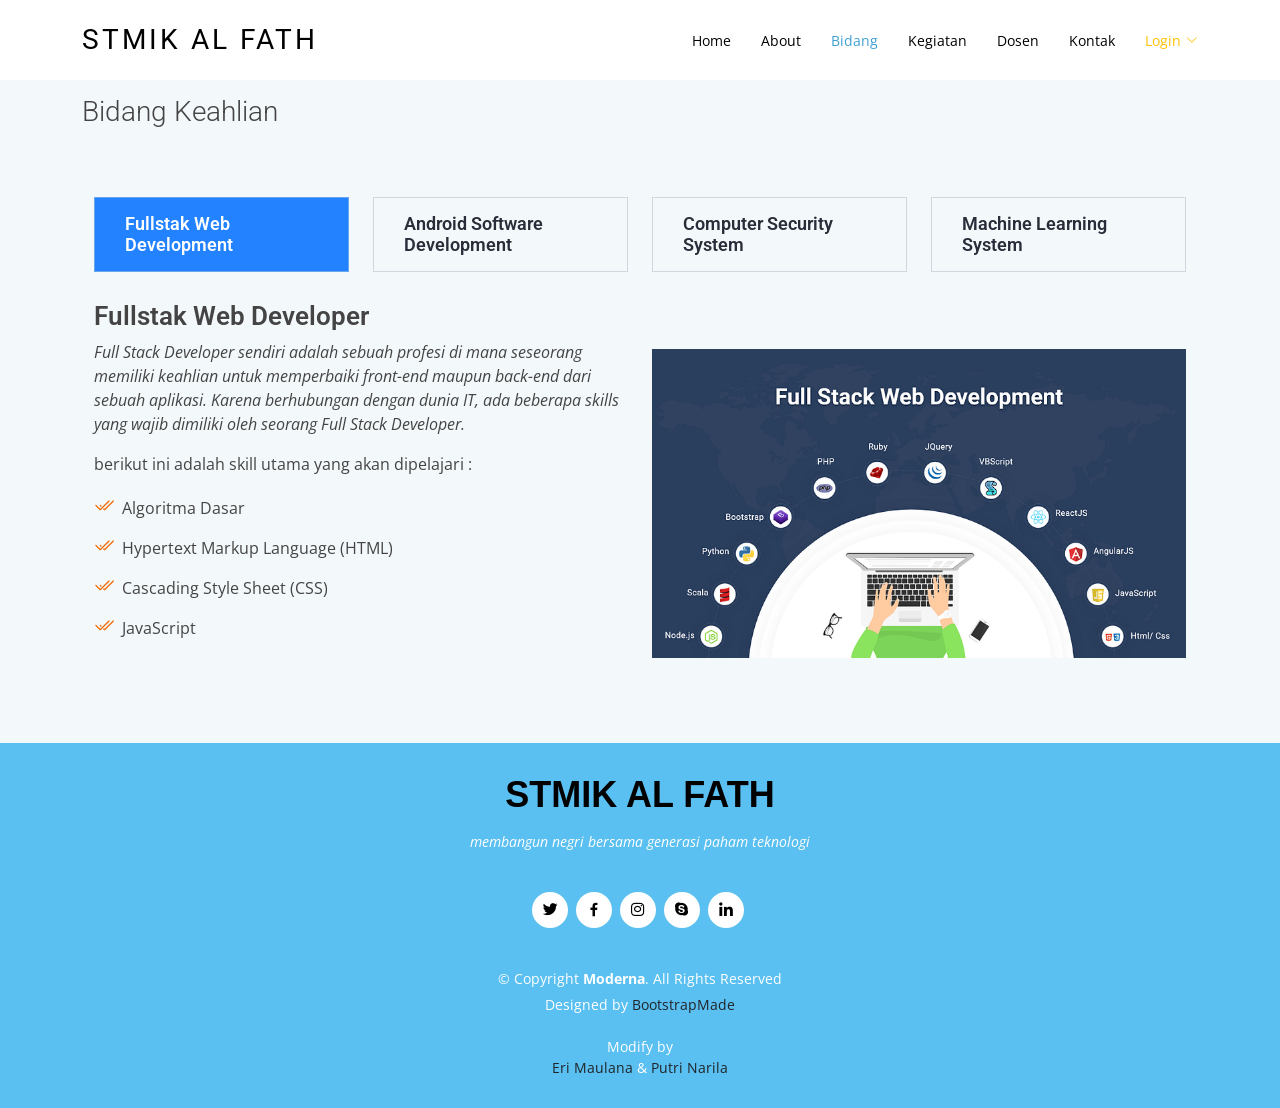
<file: view/landingpage/services.html>
<!DOCTYPE html>
<html lang="en">

<head>
  <meta charset="utf-8">
  <meta content="width=device-width, initial-scale=1.0" name="viewport">

  <title>Bidang Keahlian</title>
  <meta content="" name="description">
  <meta content="" name="keywords">

  <!-- Favicons -->
  <link href="assets/img/stmiklogo.png" rel="icon">
  <link href="assets/img/apple-touch-icon.png" rel="apple-touch-icon">

  <!-- Google Fonts -->
  <link href="https://fonts.googleapis.com/css?family=Open+Sans:300,300i,400,400i,600,600i,700,700i|Roboto:300,300i,400,400i,500,500i,700,700i&display=swap" rel="stylesheet">

  <!-- Vendor CSS Files -->
  <link href="assets/vendor/animate.css/animate.min.css" rel="stylesheet">
  <link href="assets/vendor/aos/aos.css" rel="stylesheet">
  <link href="assets/vendor/bootstrap/css/bootstrap.min.css" rel="stylesheet">
  <link href="assets/vendor/bootstrap-icons/bootstrap-icons.css" rel="stylesheet">
  <link href="assets/vendor/boxicons/css/boxicons.min.css" rel="stylesheet">
  <link href="assets/vendor/glightbox/css/glightbox.min.css" rel="stylesheet">
  <link href="assets/vendor/swiper/swiper-bundle.min.css" rel="stylesheet">

  <!-- Template Main CSS File -->
  <link href="assets/css/style.css" rel="stylesheet">

  <!-- =======================================================
  * Template Name: Moderna
  * Updated: Jul 27 2023 with Bootstrap v5.3.1
  * Template URL: https://bootstrapmade.com/free-bootstrap-template-corporate-moderna/
  * Author: BootstrapMade.com
  * License: https://bootstrapmade.com/license/
  ======================================================== -->
</head>

<body>

  <!-- ======= Header ======= -->
  <header id="header" class="fixed-top d-flex align-items-center header-transparent">
    <div class="container d-flex justify-content-between align-items-center">

      <div class="logo">
        <h1 class="text-light"><a href="index.html"><span>STMIK AL FATH</span></a></h1>
        <!-- Uncomment below if you prefer to use an image logo -->
        <!-- <a href="index.html"><img src="assets/img/logo.png" alt="" class="img-fluid"></a>-->
      </div>

      <nav id="navbar" class="navbar">
        <ul>
          <li><a href="index.html">Home</a></li>
          <li><a href="about.html">About</a></li>
          <li><a  class="active " href="services.html">Bidang</a></li>
          <li><a href="portfolio.html">Kegiatan</a></li>
          <li><a href="team.html">Dosen</a></li>
          <li><a href="contact.html">Kontak</a></li>
          <li class="dropdown"><a href="#" class="text-warning"><span>Login</span> <i class="bi bi-chevron-down"></i></a>
            <ul>
              <li><a href="../halaman-admin/login.php">Admin</a></li>
              <li><a href="../halaman-user/login.php">User</a></li>
            </ul>
          </li>
        </ul>
        <i class="bi bi-list mobile-nav-toggle"></i>
      </nav><!-- .navbar -->

    </div>
  </header><!-- End Header -->

  <main id="main">

    <!-- ======= Our Services Section ======= -->
    <section class="breadcrumbs">
      <div class="container">

        <div class="d-flex justify-content-between align-items-center">
          <h2>Bidang Keahlian</h2>
        </div>
        <!-- ======= Features Section ======= -->
    <section id="features" class="features">
      <div class="container">

        <ul class="nav nav-tabs row d-flex">
          <li class="nav-item col-3" data-aos="zoom-in">
            <a class="nav-link active show" data-bs-toggle="tab" href="#tab-1">
              <i class="ri-gps-line"></i>
              <h4 class="d-none d-lg-block">Fullstak Web Development</h4>
            </a>
          </li>
          <li class="nav-item col-3" data-aos="zoom-in" data-aos-delay="100">
            <a class="nav-link" data-bs-toggle="tab" href="#tab-2">
              <i class="ri-body-scan-line"></i>
              <h4 class="d-none d-lg-block">Android Software Development</h4>
            </a>
          </li>
          <li class="nav-item col-3" data-aos="zoom-in" data-aos-delay="200">
            <a class="nav-link" data-bs-toggle="tab" href="#tab-3">
              <i class="ri-sun-line"></i>
              <h4 class="d-none d-lg-block">Computer Security System</h4>
            </a>
          </li>
          <li class="nav-item col-3" data-aos="zoom-in" data-aos-delay="300">
            <a class="nav-link" data-bs-toggle="tab" href="#tab-4">
              <i class="ri-store-line"></i>
              <h4 class="d-none d-lg-block">Machine Learning System</h4>
            </a>
          </li>
        </ul>

        <div class="tab-content" data-aos="fade-up">
          <div class="tab-pane active show" id="tab-1">
            <div class="row">
              <div class="col-lg-6 order-2 order-lg-1 mt-3 mt-lg-0">
                <h3>Fullstak Web Developer</h3>
                <p class="fst-italic">
                  Full Stack Developer sendiri adalah sebuah profesi di mana seseorang memiliki keahlian untuk memperbaiki front-end maupun back-end dari sebuah aplikasi. Karena berhubungan dengan dunia IT, ada beberapa skills yang wajib dimiliki oleh seorang Full Stack Developer.
                </p>
                <p>berikut ini adalah skill utama yang akan dipelajari : </p>
                <ul>
                  <li><i class="bi bi-check2-all"></i> Algoritma Dasar</li>
                  <li><i class="bi bi-check2-all"></i> Hypertext Markup Language (HTML) </li>
                  <li><i class="bi bi-check2-all"></i> Cascading Style Sheet (CSS)</li>
                  <li><i class="bi bi-check2-all"></i> JavaScript</li>
                </ul>
                
              </div>
              <div class="col-lg-6 order-1 order-lg-2 text-center mt-5  ">
                <img src="assets/img/bidang/web.png" alt="" class="img-fluid">
              </div>
            </div>
          </div>
          <div class="tab-pane" id="tab-2">
            <div class="row">
              <div class="col-lg-6 order-2 order-lg-1 mt-3 mt-lg-0">
                <h3>Android Software Developer</h3>
                <p class="fst-italic">
                  Android Developer bisa dikatakan sebagai software developer yang memiliki spesialisasi merancang aplikasi untuk marketplace Android. Secara sederhana, mayoritas pekerjaan mereka adalah membuat aplikasi yang dapat digunakan di dalam smartphone ataupun tablet, baik itu berupa game maupun bentuk aplikasi lainnya.
                </p>
                <p>berikut ini adalah skill utama yang akan dipelajari : </p>
                <ul>
                  <li><i class="bi bi-check2-all"></i> Algoritma Dasar</li>
                  <li><i class="bi bi-check2-all"></i> Extensible Markup Language (XML)</li>
                  <li><i class="bi bi-check2-all"></i> Java</li>
                  <li><i class="bi bi-check2-all"></i> Software Development Kit</li>
                  <li><i class="bi bi-check2-all"></i> SQL</li>
                </ul>
              </div>
              <div class="col-lg-6 order-1 order-lg-2 text-center mt-5">
                <img src="assets/img/bidang/android.jpg" alt="" class="img-fluid">
              </div>
            </div>
          </div>
          <div class="tab-pane" id="tab-3">
            <div class="row">
              <div class="col-lg-6 order-2 order-lg-1 mt-3 mt-lg-0">
                <h3>Computer Security System</h3>
                <p class="fst-italic">              
                  Keahlian dalam bidang keamanan sistem komputer (computer security system) melibatkan serangkaian praktik dan teknik yang dirancang untuk melindungi sistem komputer, jaringan, perangkat lunak, dan data dari ancaman, serangan, dan potensi pelanggaran keamanan. Tujuan utamanya adalah untuk menjaga kerahasiaan, integritas, dan ketersediaan informasi serta menjaga kelangsungan operasional sistem dan jaringan.
                </p>
                <p>berikut ini adalah skill utama yang akan dipelajari : </p>
                <ul>
                  <li><i class="bi bi-check2-all"></i> Algoritma Dasar</li>
                  <li><i class="bi bi-check2-all"></i> Net Administrator</li>
                  <li><i class="bi bi-check2-all"></i> Mikrotik</li>
                  <li><i class="bi bi-check2-all"></i> Cisco Rooter, Sniping dan Criptograpy</li>
                </ul>
                
              </div>
              <div class="col-lg-6 order-1 order-lg-2 text-center mt-5">
                <img src="assets/img/bidang/cyber.jpg" alt="" class="img-fluid">
              </div>
            </div>
          </div>
          <div class="tab-pane" id="tab-4">
            <div class="row">
              <div class="col-lg-6 order-2 order-lg-1 mt-3 mt-lg-0">
                <h3>Machine Learning System</h3>
                <p class="fst-italic">
                  Bidang keahlian dalam Machine Learning System (sistem pembelajaran mesin) melibatkan pemahaman mendalam tentang bagaimana mengembangkan, menerapkan, dan mengelola sistem yang menggunakan teknik pembelajaran mesin untuk mengambil keputusan atau melakukan tugas tertentu berdasarkan analisis data dan pola. Machine Learning System merujuk pada sistem yang dapat "belajar" dari data dan pengalaman sebelumnya untuk menghasilkan prediksi, klasifikasi, atau tindakan tanpa harus secara eksplisit diprogram.
                </p>
                <ul>
                  <li><i class="bi bi-check2-all"></i> Algoritma Dasar</li>
                  <li><i class="bi bi-check2-all"></i> Algoritma C45  </li>
                  <li><i class="bi bi-check2-all"></i> Phyton</li>
                  <li><i class="bi bi-check2-all"></i> Database Mining, Artificial Intelegent dan Microcontroller</li>
                </ul>
              </div>
              <div class="col-lg-6 order-1 order-lg-2 text-center mt-5">
                <img src="assets/img/bidang/machine.jpg" alt="" class="img-fluid">
              </div>
            </div>
          </div>
        </div>

      </div>
    </section><!-- End Features Section -->

      </div>
    </section><!-- End Our Services Section -->


  </main>
  <!-- End #main -->

  <!-- ======= Footer ======= -->
  <footer id="footer">
    <div class="container">
      <h3>STMIK AL FATH</h3>
      <p>membangun negri bersama generasi paham teknologi</p>
      <div class="social-links">
        <a href="#" class="twitter"><i class="bx bxl-twitter"></i></a>
        <a href="#" class="facebook"><i class="bx bxl-facebook"></i></a>
        <a href="#" class="instagram"><i class="bx bxl-instagram"></i></a>
        <a href="#" class="google-plus"><i class="bx bxl-skype"></i></a>
        <a href="#" class="linkedin"><i class="bx bxl-linkedin"></i></a>
      </div>
      <div class="copyright">
        &copy; Copyright <strong><span>Moderna</span></strong>. All Rights Reserved
      </div>
      <div class="credits">
        Designed by <a href="https://bootstrapmade.com/" class="text-dark">BootstrapMade</a>
      </div>
      <br>
      <div class="modify">
        Modify by <br> 
        <a href="https://www.instagram.com/erimaulana.69/" class="text-dark">Eri Maulana</a>
         & 
        <a href="https://www.instagram.com/narila_putnar02/" class="text-dark">Putri Narila</a>
      </div>
    </div>
  </footer>
  <!-- End Footer -->

  <a href="#" class="back-to-top d-flex align-items-center justify-content-center"><i class="bi bi-arrow-up-short"></i></a>

  <!-- Vendor JS Files -->
  <script src="assets/vendor/purecounter/purecounter_vanilla.js"></script>
  <script src="assets/vendor/aos/aos.js"></script>
  <script src="assets/vendor/bootstrap/js/bootstrap.bundle.min.js"></script>
  <script src="assets/vendor/glightbox/js/glightbox.min.js"></script>
  <script src="assets/vendor/isotope-layout/isotope.pkgd.min.js"></script>
  <script src="assets/vendor/swiper/swiper-bundle.min.js"></script>
  <script src="assets/vendor/waypoints/noframework.waypoints.js"></script>
  <script src="assets/vendor/php-email-form/validate.js"></script>

  <!-- Template Main JS File -->
  <script src="assets/js/main.js"></script>

</body>

</html>
</file>
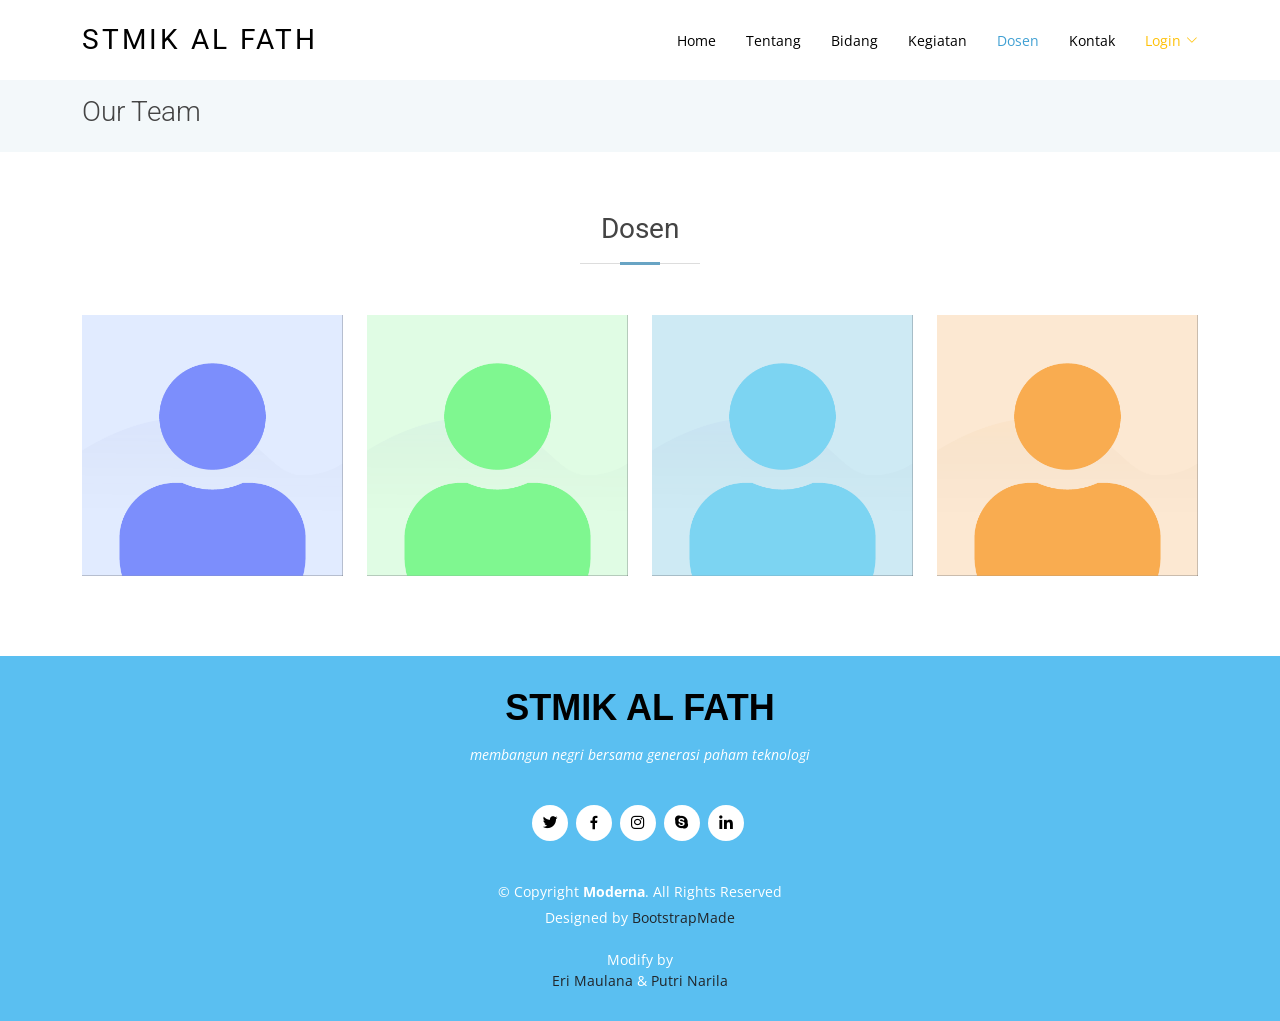
<file: view/landingpage/team.html>
<!DOCTYPE html>
<html lang="en">

<head>
  <meta charset="utf-8">
  <meta content="width=device-width, initial-scale=1.0" name="viewport">

  <title>Dosen</title>
  <meta content="" name="description">
  <meta content="" name="keywords">

  <!-- Favicons -->
  <link href="assets/img/stmiklogo.png" rel="icon">
  <link href="assets/img/apple-touch-icon.png" rel="apple-touch-icon">

  <!-- Google Fonts -->
  <link href="https://fonts.googleapis.com/css?family=Open+Sans:300,300i,400,400i,600,600i,700,700i|Roboto:300,300i,400,400i,500,500i,700,700i&display=swap" rel="stylesheet">

  <!-- Vendor CSS Files -->
  <link href="assets/vendor/animate.css/animate.min.css" rel="stylesheet">
  <link href="assets/vendor/aos/aos.css" rel="stylesheet">
  <link href="assets/vendor/bootstrap/css/bootstrap.min.css" rel="stylesheet">
  <link href="assets/vendor/bootstrap-icons/bootstrap-icons.css" rel="stylesheet">
  <link href="assets/vendor/boxicons/css/boxicons.min.css" rel="stylesheet">
  <link href="assets/vendor/glightbox/css/glightbox.min.css" rel="stylesheet">
  <link href="assets/vendor/swiper/swiper-bundle.min.css" rel="stylesheet">

  <!-- Template Main CSS File -->
  <link href="assets/css/style.css" rel="stylesheet">

  <!-- =======================================================
  * Template Name: Moderna
  * Updated: Jul 27 2023 with Bootstrap v5.3.1
  * Template URL: https://bootstrapmade.com/free-bootstrap-template-corporate-moderna/
  * Author: BootstrapMade.com
  * License: https://bootstrapmade.com/license/
  ======================================================== -->
</head>

<body>

  <!-- ======= Header ======= -->
  <header id="header" class="fixed-top d-flex align-items-center header-transparent">
    <div class="container d-flex justify-content-between align-items-center">

      <div class="logo">
        <h1 class="text-light"><a href="index.html"><span>STMIK AL FATH</span></a></h1>
        <!-- Uncomment below if you prefer to use an image logo -->
        <!-- <a href="index.html"><img src="assets/img/logo.png" alt="" class="img-fluid"></a>-->
      </div>

      <nav id="navbar" class="navbar">
        <ul>
          <li><a href="index.html">Home</a></li>
          <li><a href="about.html">Tentang</a></li>
          <li><a   href="services.html">Bidang</a></li>
          <li><a href="portfolio.html">Kegiatan</a></li>
          <li><a class="active " href="team.html">Dosen</a></li>
          <li><a href="contact.html">Kontak</a></li>
          <li class="dropdown"><a href="#" class="text-warning"><span>Login</span> <i class="bi bi-chevron-down"></i></a>
            <ul>
              <li><a href="../halaman-admin/login.php">Admin</a></li>
              <li><a href="../halaman-user/login.php">User</a></li>
            </ul>
          </li>
        </ul>
        <i class="bi bi-list mobile-nav-toggle"></i>
      </nav><!-- .navbar -->

    </div>
  </header><!-- End Header -->

  <main id="main">

    <!-- ======= Our Team Section ======= -->
    <section class="breadcrumbs">
      <div class="container">

        <div class="d-flex justify-content-between align-items-center">
          <h2>Our Team</h2>
          
        </div>

      </div>
    </section><!-- End Our Team Section -->

    <!-- ======= Team Section ======= -->
    <section id="team" class="team">
      <div class="container">

        <div class="section-title" data-aos="fade-up">
          <h2>Dosen</h2>
          
        </div>

        <div class="row">

          <div class="col-xl-3 col-lg-4 col-md-6" data-aos="zoom-in" data-aos-delay="100">
            <div class="member">
              <img src="assets/img/testimonials/avatar-1.png" class="img-fluid" alt="">
              <div class="member-info">
                <div class="member-info-content">
                  <h4>Dede</h4>
                  <span>Pemrograman Web</span>
                </div>
                <div class="social">
                  <a href=""><i class="bi bi-twitter"></i></a>
                  <a href=""><i class="bi bi-facebook"></i></a>
                  <a href=""><i class="bi bi-instagram"></i></a>
                  <a href=""><i class="bi bi-linkedin"></i></a>
                </div>
              </div>
            </div>
          </div>

          <div class="col-xl-3 col-lg-4 col-md-6" data-aos="zoom-in" data-aos-delay="200">
            <div class="member">
              <img src="assets/img/testimonials/avatar-2.png" class="img-fluid" alt="">
              <div class="member-info">
                <div class="member-info-content">
                  <h4>Yogi Syarif Hidayat</h4>
                  <span>Analisis & Perancangan System</span>
                </div>
                <div class="social">
                  <a href=""><i class="bi bi-twitter"></i></a>
                  <a href=""><i class="bi bi-facebook"></i></a>
                  <a href=""><i class="bi bi-instagram"></i></a>
                  <a href=""><i class="bi bi-linkedin"></i></a>
                </div>
              </div>
            </div>
          </div>

          <div class="col-xl-3 col-lg-4 col-md-6" data-aos="zoom-in" data-aos-delay="300">
            <div class="member">
              <img src="assets/img/testimonials/avatar-3.png" class="img-fluid" alt="">
              <div class="member-info">
                <div class="member-info-content">
                  <h4>Weli Kusnadi</h4>
                  <span>Arsitektur & Organisasi Komputer</span>
                </div>
                <div class="social">
                  <a href=""><i class="bi bi-twitter"></i></a>
                  <a href=""><i class="bi bi-facebook"></i></a>
                  <a href=""><i class="bi bi-instagram"></i></a>
                  <a href=""><i class="bi bi-linkedin"></i></a>
                </div>
              </div>
            </div>
          </div>

          <div class="col-xl-3 col-lg-4 col-md-6" data-aos="zoom-in" data-aos-delay="400">
            <div class="member">
              <img src="assets/img/testimonials/avatar-4.png" class="img-fluid" alt="">
              <div class="member-info">
                <div class="member-info-content">
                  <h4>Irwan Tanu Kusnadi</h4>
                  <span>Pemrograman Java</span>
                </div>
                <div class="social">
                  <a href=""><i class="bi bi-twitter"></i></a>
                  <a href=""><i class="bi bi-facebook"></i></a>
                  <a href=""><i class="bi bi-instagram"></i></a>
                  <a href=""><i class="bi bi-linkedin"></i></a>
                </div>
              </div>
            </div>
          </div>

        </div>

      </div>
    </section>
    <!-- End Team Section -->

  </main><!-- End #main -->

  <!-- ======= Footer ======= -->
  <footer id="footer">
    <div class="container">
      <h3>STMIK AL FATH</h3>
      <p>membangun negri bersama generasi paham teknologi</p>
      <div class="social-links">
        <a href="#" class="twitter"><i class="bx bxl-twitter"></i></a>
        <a href="#" class="facebook"><i class="bx bxl-facebook"></i></a>
        <a href="#" class="instagram"><i class="bx bxl-instagram"></i></a>
        <a href="#" class="google-plus"><i class="bx bxl-skype"></i></a>
        <a href="#" class="linkedin"><i class="bx bxl-linkedin"></i></a>
      </div>
      <div class="copyright">
        &copy; Copyright <strong><span>Moderna</span></strong>. All Rights Reserved
      </div>
      <div class="credits">
        Designed by <a href="https://bootstrapmade.com/" class="text-dark">BootstrapMade</a>
      </div>
      <br>
      <div class="modify">
        Modify by <br> 
        <a href="https://www.instagram.com/erimaulana.69/" class="text-dark">Eri Maulana</a>
         & 
        <a href="https://www.instagram.com/narila_putnar02/" class="text-dark">Putri Narila</a>
      </div>
    </div>
  </footer>
  <!-- End Footer -->

  <a href="#" class="back-to-top d-flex align-items-center justify-content-center"><i class="bi bi-arrow-up-short"></i></a>

  <!-- Vendor JS Files -->
  <script src="assets/vendor/purecounter/purecounter_vanilla.js"></script>
  <script src="assets/vendor/aos/aos.js"></script>
  <script src="assets/vendor/bootstrap/js/bootstrap.bundle.min.js"></script>
  <script src="assets/vendor/glightbox/js/glightbox.min.js"></script>
  <script src="assets/vendor/isotope-layout/isotope.pkgd.min.js"></script>
  <script src="assets/vendor/swiper/swiper-bundle.min.js"></script>
  <script src="assets/vendor/waypoints/noframework.waypoints.js"></script>
  <script src="assets/vendor/php-email-form/validate.js"></script>

  <!-- Template Main JS File -->
  <script src="assets/js/main.js"></script>

</body>

</html>
</file>
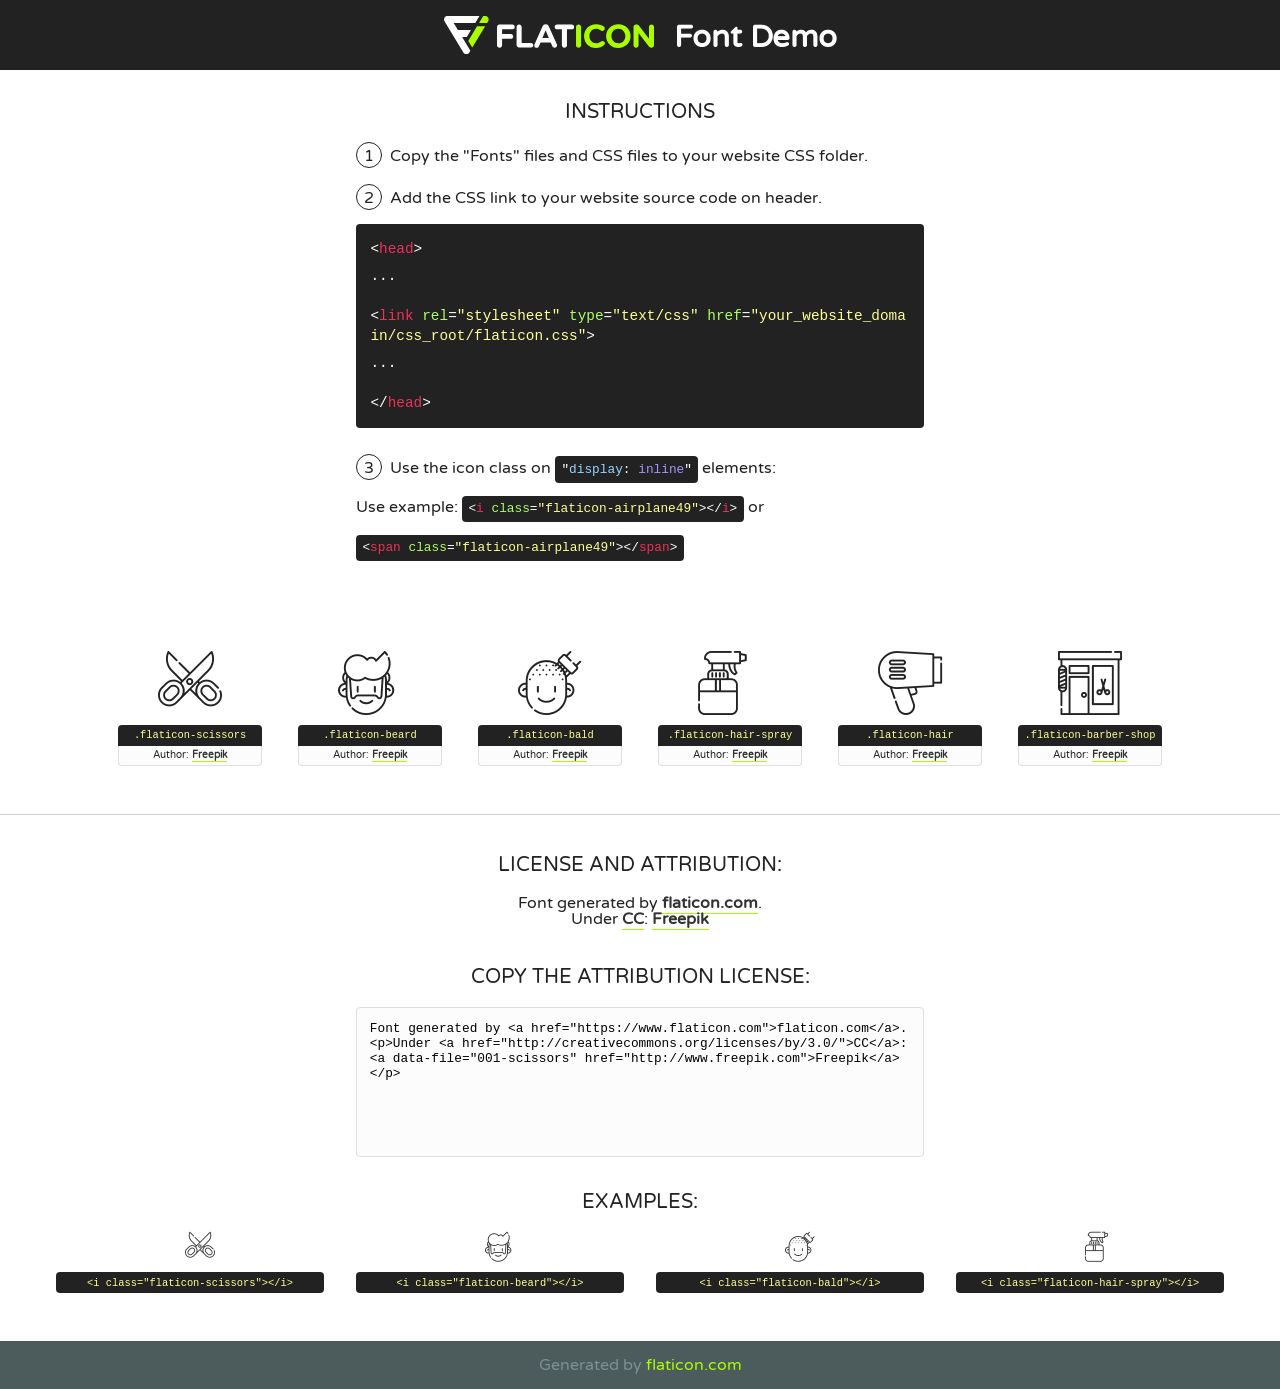
<file: assets/style/fonts/flaticon/font/flaticon.html>
<!DOCTYPE html>
<!--
  Flaticon icon font: Flaticon
  Creation date: 23/07/2019 22:03
-->
<html>
<!DOCTYPE html>
<html>

<head>
    <title>Flaticon WebFont</title>
    <link href="http://fonts.googleapis.com/css?family=Varela+Round" rel="stylesheet" type="text/css" />
    <link rel="stylesheet" type="text/css" href="flaticon.css">
    <meta charset="UTF-8">
    <style>
    html, body, div, span, applet, object, iframe,
    h1, h2, h3, h4, h5, h6, p, blockquote, pre,
    a, abbr, acronym, address, big, cite, code,
    del, dfn, em, img, ins, kbd, q, s, samp,
    small, strike, strong, sub, sup, tt, var,
    b, u, i, center,
    dl, dt, dd, ol, ul, li,
    fieldset, form, label, legend,
    table, caption, tbody, tfoot, thead, tr, th, td,
    article, aside, canvas, details, embed, 
    figure, figcaption, footer, header, hgroup, 
    menu, nav, output, ruby, section, summary,
    time, mark, audio, video {
        margin: 0;
        padding: 0;
        border: 0;
        font-size: 100%;
        font: inherit;
        vertical-align: baseline;
    }
    /* HTML5 display-role reset for older browsers */
    article, aside, details, figcaption, figure, 
    footer, header, hgroup, menu, nav, section {
        display: block;
    }
    body {
        line-height: 1;
    }
    ol, ul {
        list-style: none;
    }
    blockquote, q {
        quotes: none;
    }
    blockquote:before, blockquote:after,
    q:before, q:after {
        content: '';
        content: none;
    }
    table {
        border-collapse: collapse;
        border-spacing: 0;
    }
    body {
        font-family: 'Varela Round', Helvetica, Arial, sans-serif;
        font-size: 16px;
        color: #222;
    }
    a {
        color: #333;
        border-bottom: 1px solid #a9fd00;
        font-weight: bold;
        text-decoration: none;
    }
    * {
        -moz-box-sizing: border-box;
        -webkit-box-sizing: border-box;
        box-sizing: border-box;
        margin: 0;
        padding: 0;
    }
    [class^="flaticon-"]:before, [class*=" flaticon-"]:before, [class^="flaticon-"]:after, [class*=" flaticon-"]:after {
        font-family: Flaticon;
        font-size: 30px;
        font-style: normal;
        margin-left: 20px;
        color: #333;
    }
    .wrapper {
        max-width: 600px;
        margin: auto;
        padding: 0 1em;
    }
    .title {
        font-size: 1.25em;
        text-align: center;
        margin-bottom: 1em;
        text-transform: uppercase;
    }
    header {
        text-align: center;
        background-color: #222;
        color: #fff;
        padding: 1em;
    }
    header .logo {
        width: 210px;
        height: 38px;
        display: inline-block;
        vertical-align: middle;
        margin-right: 1em;
        border: none;
    }
    header strong {
        font-size: 1.95em;
        font-weight: bold;
        vertical-align: middle;
        margin-top: 5px;
        display: inline-block;
    }
    .demo {
        margin: 2em auto;
        line-height: 1.25em;
    }
    .demo ul li {
        margin-bottom: 1em;
    }
    .demo ul li .num {
        color: #222;
        border-radius: 20px;
        display: inline-block;
        width: 26px;
        padding: 3px;
        height: 26px;
        text-align: center;
        margin-right: 0.5em;
        border: 1px solid #222;
    }
    .demo ul li code {
        background-color: #222;
        border-radius: 4px;
        padding: 0.25em 0.5em;
        display: inline-block;
        color: #fff;
        font-family: Consolas,Monaco,Lucida Console,Liberation Mono,DejaVu Sans Mono,Bitstream Vera Sans Mono,Courier New, monospace;
        font-weight: lighter;
        margin-top: 1em;
        font-size: 0.8em;
        word-break: break-all;
    }
    .demo ul li code.big {
        padding: 1em;
        font-size: 0.9em;
    }
    .demo ul li code .red {
        color: #EF3159;
    }
    .demo ul li code .green {
        color: #ACFF65;
    }
    .demo ul li code .yellow {
        color: #FFFF99;
    }
    .demo ul li code .blue {
        color: #99D3FF;
    }
    .demo ul li code .purple {
        color: #A295FF;
    }
    .demo ul li code .dots {
        margin-top: 0.5em;
        display: block;
    }
    #glyphs {
        border-bottom: 1px solid #ccc;
        padding: 2em 0;
        text-align: center;
    }
    .glyph {
        display: inline-block;
        width: 9em;
        margin: 1em;
        text-align: center;
        vertical-align: top;
        background: #FFF;
    }
    .glyph .glyph-icon {
        padding: 10px;
        display: block;
        font-family:"Flaticon";
        font-size: 64px;
        line-height: 1;
    }
    .glyph .glyph-icon:before {
        font-size: 64px;
        color: #222;
        margin-left: 0;
    }
    .class-name {
        font-size: 0.65em;
        background-color: #222;
        color: #fff;
        border-radius: 4px 4px 0 0;
        padding: 0.5em;
        color: #FFFF99;
        font-family: Consolas,Monaco,Lucida Console,Liberation Mono,DejaVu Sans Mono,Bitstream Vera Sans Mono,Courier New, monospace;
    }
    .author-name {
        font-size: 0.6em;
        background-color: #fcfcfd;
        border: 1px solid #DEDEE4;
        border-top: 0;
        border-radius: 0 0 4px 4px;
        padding: 0.5em;
    }
    .class-name:last-child {
        font-size: 10px;
        color:#888;
    }
    .class-name:last-child a {
        font-size: 10px;
        color:#555;
    }
    .class-name:last-child a:hover {
        color:#a9fd00;
    }
    .glyph > input {
        display: block;
        width: 100px;
        margin: 5px auto;
        text-align: center;
        font-size: 12px;
        cursor: text;
    }
    .glyph > input.icon-input {
        font-family:"Flaticon";
        font-size: 16px;
        margin-bottom: 10px;
    }
    .attribution .title {
        margin-top: 2em;
    }
    .attribution textarea {
        background-color: #fcfcfd;
        padding: 1em;
        border: none;
        box-shadow: none;
        border: 1px solid #DEDEE4;
        border-radius: 4px;
        resize: none;
        width: 100%;
        height: 150px;
        font-size: 0.8em;
        font-family: Consolas,Monaco,Lucida Console,Liberation Mono,DejaVu Sans Mono,Bitstream Vera Sans Mono,Courier New, monospace;
        -webkit-appearance: none;
    }
    .iconsuse {
        margin: 2em auto;
        text-align: center;
        max-width: 1200px;
    }
    .iconsuse:after {
        content: '';
        display: table;
        clear: both;
    }
    .iconsuse .image {
        float: left;
        width: 25%;
        padding: 0 1em;
    }
    .iconsuse .image p {
        margin-bottom: 1em;
    }
    .iconsuse .image span {
        display: block;
        font-size: 0.65em;
        background-color: #222;
        color: #fff;
        border-radius: 4px;
        padding: 0.5em;
        color: #FFFF99;
        margin-top: 1em;
        font-family: Consolas,Monaco,Lucida Console,Liberation Mono,DejaVu Sans Mono,Bitstream Vera Sans Mono,Courier New, monospace;
    }
    #footer {
        text-align: center;
        background-color: #4C5B5C;
        color: #7c9192;
        padding: 1em;
    }
    #footer a {
        border: none;
        color: #a9fd00;
        font-weight: normal;
    }
    @media (max-width: 960px) {
        .iconsuse .image {
            width: 50%;
        }
    }
    @media (max-width: 560px) {
        .iconsuse .image {
            width: 100%;
        }
    }
    </style>
</head>

<body class="characters-off">

    <header>
        <a href="https://www.flaticon.com" target="_blank" class="logo">
            <svg version="1.1" xmlns="http://www.w3.org/2000/svg" xmlns:xlink="http://www.w3.org/1999/xlink" xmlns:a="http://ns.adobe.com/AdobeSVGViewerExtensions/3.0/" viewBox="0 0 560.875 102.036" enable-background="new 0 0 560.875 102.036" xml:space="preserve">
                <defs>
                </defs>
                <g>
                    <g class="letters">
                        <path fill="#ffffff" d="M141.596,29.675c0-3.777,2.985-6.767,6.764-6.767h34.438c3.426,0,6.15,2.728,6.15,6.15
                        c0,3.43-2.724,6.149-6.15,6.149h-27.674v13.091h23.719c3.429,0,6.151,2.724,6.151,6.15c0,3.43-2.723,6.149-6.151,6.149h-23.719
                        v17.574c0,3.773-2.986,6.761-6.764,6.761c-3.779,0-6.764-2.989-6.764-6.761V29.675z"></path>
                        <path fill="#ffffff" d="M193.844,29.149c0-3.781,2.985-6.767,6.764-6.767c3.776,0,6.763,2.985,6.763,6.767v42.957h25.039
                        c3.426,0,6.149,2.726,6.149,6.153c0,3.425-2.723,6.15-6.149,6.15h-31.802c-3.779,0-6.764-2.986-6.764-6.768V29.149z"></path>
                        <path fill="#ffffff" d="M241.891,75.71l21.438-48.407c1.492-3.341,4.215-5.357,7.906-5.357h0.792
                        c3.686,0,6.323,2.017,7.815,5.357l21.439,48.407c0.436,0.967,0.701,1.845,0.701,2.723c0,3.602-2.809,6.501-6.414,6.501
                        c-3.161,0-5.269-1.845-6.499-4.655l-4.132-9.661h-27.059l-4.301,10.102c-1.144,2.631-3.426,4.214-6.237,4.214
                        c-3.517,0-6.24-2.81-6.24-6.325C241.1,77.64,241.451,76.677,241.891,75.71z M279.932,58.666l-8.521-20.297l-8.526,20.297H279.932
                        z"></path>
                        <path fill="#ffffff" d="M314.864,35.387H301.86c-3.429,0-6.239-2.813-6.239-6.238c0-3.429,2.811-6.24,6.239-6.24h39.533
                        c3.426,0,6.237,2.811,6.237,6.24c0,3.425-2.811,6.238-6.237,6.238h-13.001v42.785c0,3.773-2.99,6.761-6.764,6.761
                        c-3.779,0-6.764-2.989-6.764-6.761V35.387z"></path>
                        <path fill="#A9FD00" d="M352.615,29.149c0-3.781,2.985-6.767,6.767-6.767c3.774,0,6.761,2.985,6.761,6.767v49.024
                        c0,3.773-2.987,6.761-6.761,6.761c-3.781,0-6.767-2.989-6.767-6.761V29.149z"></path>
                        <path fill="#A9FD00" d="M374.132,53.836v-0.179c0-17.481,13.178-31.801,32.065-31.801c9.22,0,15.459,2.458,20.557,6.238
                        c1.402,1.054,2.637,2.985,2.637,5.357c0,3.692-2.985,6.59-6.681,6.59c-1.845,0-3.071-0.702-4.044-1.319
                        c-3.776-2.813-7.729-4.393-12.562-4.393c-10.364,0-17.831,8.611-17.831,19.154v0.173c0,10.542,7.291,19.329,17.831,19.329
                        c5.715,0,9.492-1.756,13.359-4.834c1.049-0.874,2.458-1.491,4.039-1.491c3.429,0,6.325,2.813,6.325,6.236
                        c0,2.106-1.056,3.78-2.282,4.834c-5.539,4.834-12.036,7.733-21.878,7.733C387.572,85.464,374.132,71.493,374.132,53.836z"></path>
                        <path fill="#A9FD00" d="M433.009,53.836v-0.179c0-17.481,13.79-31.801,32.766-31.801c18.981,0,32.592,14.143,32.592,31.628v0.173
                        c0,17.483-13.785,31.807-32.769,31.807C446.625,85.464,433.009,71.32,433.009,53.836z M484.224,53.836v-0.179
                        c0-10.539-7.725-19.326-18.626-19.326c-10.893,0-18.449,8.611-18.449,19.154v0.173c0,10.542,7.73,19.329,18.626,19.329
                        C476.676,72.986,484.224,64.378,484.224,53.836z"></path>
                        <path fill="#A9FD00" d="M506.233,29.321c0-3.774,2.99-6.763,6.767-6.763h1.401c3.252,0,5.183,1.583,7.029,3.953l26.093,34.265
                        V29.059c0-3.692,2.99-6.677,6.681-6.677c3.683,0,6.671,2.985,6.671,6.677v48.934c0,3.78-2.987,6.765-6.764,6.765h-0.436
                        c-3.257,0-5.188-1.581-7.034-3.953l-27.056-35.492v32.944c0,3.687-2.985,6.676-6.678,6.676c-3.683,0-6.673-2.989-6.673-6.676
                        V29.321z"></path>
                    </g>
                    <g class="insignia">
                        <path fill="#ffffff" d="M48.372,56.137h12.517l11.156-18.537H37.186L25.688,18.539h57.825L94.668,0H9.271
                        C5.925,0,2.842,1.801,1.198,4.716c-1.644,2.907-1.593,6.482,0.134,9.343l50.38,83.501c1.678,2.781,4.689,4.476,7.938,4.476
                        c3.246,0,6.257-1.695,7.935-4.476l2.898-4.804L48.372,56.137z"></path>
                        <g class="i">
                            <path fill="#A9FD00" d="M93.575,18.539h0.031v0.004l21.652,0.004l2.705-4.488c1.727-2.861,1.778-6.436,0.133-9.343
                            C116.454,1.801,113.371,0,110.026,0h-5.294L93.575,18.539z"></path>
                            <polygon fill="#A9FD00" points="88.291,27.356 64.725,66.486 75.519,84.404 109.942,27.356"></polygon>
                        </g>
                    </g>
                </g>
            </svg>
        </a>
        <strong>Font Demo</strong>
    </header>


    <section class="demo wrapper">

        <p class="title">Instructions</p>

        <ul>
            <li>
                <span class="num">1</span>Copy the "Fonts" files and CSS files to your website CSS folder.
            </li>
            <li>
                <span class="num">2</span>Add the CSS link to your website source code on header.
                <code class="big">
                    &lt;<span class="red">head</span>&gt;
                    <br/><span class="dots">...</span>
                    <br/>&lt;<span class="red">link</span> <span class="green">rel</span>=<span class="yellow">"stylesheet"</span> <span class="green">type</span>=<span class="yellow">"text/css"</span> <span class="green">href</span>=<span class="yellow">"your_website_domain/css_root/flaticon.css"</span>&gt;
                    <br/><span class="dots">...</span>
                    <br/>&lt;/<span class="red">head</span>&gt;
                </code>
            </li>

            <li>
                <p>
                    <span class="num">3</span>Use the icon class on <code>"<span class="blue">display</span>:<span class="purple"> inline</span>"</code> elements:
                    <br />
                    Use example: <code>&lt;<span class="red">i</span> <span class="green">class</span>=<span class="yellow">&quot;flaticon-airplane49&quot;</span>&gt;&lt;/<span class="red">i</span>&gt;</code> or <code>&lt;<span class="red">span</span> <span class="green">class</span>=<span class="yellow">&quot;flaticon-airplane49&quot;</span>&gt;&lt;/<span class="red">span</span>&gt;</code>
            </li>
        </ul>

    </section>




   <section id="glyphs">          
    
      
        <div class="glyph"><div class="glyph-icon flaticon-scissors"></div>
            <div class="class-name">.flaticon-scissors</div>
            <div class="author-name">Author: <a data-file="001-scissors" href="http://www.freepik.com">Freepik</a> </div> 
        </div>        
        
        <div class="glyph"><div class="glyph-icon flaticon-beard"></div>
            <div class="class-name">.flaticon-beard</div>
            <div class="author-name">Author: <a data-file="002-beard" href="http://www.freepik.com">Freepik</a> </div> 
        </div>        
        
        <div class="glyph"><div class="glyph-icon flaticon-bald"></div>
            <div class="class-name">.flaticon-bald</div>
            <div class="author-name">Author: <a data-file="003-bald" href="http://www.freepik.com">Freepik</a> </div> 
        </div>        
        
        <div class="glyph"><div class="glyph-icon flaticon-hair-spray"></div>
            <div class="class-name">.flaticon-hair-spray</div>
            <div class="author-name">Author: <a data-file="004-hair-spray" href="http://www.freepik.com">Freepik</a> </div> 
        </div>        
        
        <div class="glyph"><div class="glyph-icon flaticon-hair"></div>
            <div class="class-name">.flaticon-hair</div>
            <div class="author-name">Author: <a data-file="005-hair" href="http://www.freepik.com">Freepik</a> </div> 
        </div>        
        
        <div class="glyph"><div class="glyph-icon flaticon-barber-shop"></div>
            <div class="class-name">.flaticon-barber-shop</div>
            <div class="author-name">Author: <a data-file="006-barber-shop" href="http://www.freepik.com">Freepik</a> </div> 
        </div>        
        

    </section>



    <section class="attribution wrapper"   style="text-align:center;">

      <div class="title">License and attribution:</div><div class="attrDiv">Font generated by <a href="https://www.flaticon.com">flaticon.com</a>. <div><p>Under <a href="http://creativecommons.org/licenses/by/3.0/">CC</a>: <a data-file="001-scissors" href="http://www.freepik.com">Freepik</a></p>  </div>
      </div>
      <div class="title">Copy the Attribution License:</div>

    <textarea onclick="this.focus();this.select();">Font generated by &lt;a href=&quot;https://www.flaticon.com&quot;&gt;flaticon.com&lt;/a&gt;. <p>Under <a href="http://creativecommons.org/licenses/by/3.0/">CC</a>: <a data-file="001-scissors" href="http://www.freepik.com">Freepik</a></p>  
     </textarea>

    </section>

    <section class="iconsuse">

          <div class="title">Examples:</div>            
             
            <div class="image">
                <p>
                    <i class="glyph-icon flaticon-scissors"></i> 
                    <span>&lt;i class=&quot;flaticon-scissors&quot;&gt;&lt;/i&gt;</span>
                </p>
            </div>
            
            <div class="image">
                <p>
                    <i class="glyph-icon flaticon-beard"></i> 
                    <span>&lt;i class=&quot;flaticon-beard&quot;&gt;&lt;/i&gt;</span>
                </p>
            </div>
            
            <div class="image">
                <p>
                    <i class="glyph-icon flaticon-bald"></i> 
                    <span>&lt;i class=&quot;flaticon-bald&quot;&gt;&lt;/i&gt;</span>
                </p>
            </div>
            
            <div class="image">
                <p>
                    <i class="glyph-icon flaticon-hair-spray"></i> 
                    <span>&lt;i class=&quot;flaticon-hair-spray&quot;&gt;&lt;/i&gt;</span>
                </p>
            </div>
                       
        </div>
                            
    </section>

<div id="footer">
    <div>Generated by <a href="https://www.flaticon.com">flaticon.com</a>
    </div>
</div>



</body>
</html>
</file>
<file: assets/style/fonts/flaticon/font/flaticon.css>
/*
  	Flaticon icon font: Flaticon
  	Creation date: 23/07/2019 22:03
  	*/

@font-face {
  font-family: "Flaticon";
  src: url("./Flaticon.eot");
  src: url("./Flaticon.eot?#iefix") format("embedded-opentype"),
       url("./Flaticon.woff2") format("woff2"),
       url("./Flaticon.woff") format("woff"),
       url("./Flaticon.ttf") format("truetype"),
       url("./Flaticon.svg#Flaticon") format("svg");
  font-weight: normal;
  font-style: normal;
}

@media screen and (-webkit-min-device-pixel-ratio:0) {
  @font-face {
    font-family: "Flaticon";
    src: url("./Flaticon.svg#Flaticon") format("svg");
  }
}

[class^="flaticon-"]:before, [class*=" flaticon-"]:before,
[class^="flaticon-"]:after, [class*=" flaticon-"]:after {   
  font-family: Flaticon;
        font-weight: normal;
  font-variant: normal;
  text-transform: none;
  line-height: 1;

  /* Better Font Rendering =========== */
  -webkit-font-smoothing: antialiased;
  -moz-osx-font-smoothing: grayscale;
}

.flaticon-scissors:before { content: "\f100"; }
.flaticon-beard:before { content: "\f101"; }
.flaticon-bald:before { content: "\f102"; }
.flaticon-hair-spray:before { content: "\f103"; }
.flaticon-hair:before { content: "\f104"; }
.flaticon-barber-shop:before { content: "\f105"; }
</file>
<file: view/landingpage/assets/css/style.css>
/**
* Template Name: Moderna
* Updated: Jul 27 2023 with Bootstrap v5.3.1
* Template URL: https://bootstrapmade.com/free-bootstrap-template-corporate-moderna/
* Author: BootstrapMade.com
* License: https://bootstrapmade.com/license/
*/

/*--------------------------------------------------------------
# General
--------------------------------------------------------------*/
body {
  font-family: "Open Sans", sans-serif;
  color: #444;
}

a {
  color: #4fa6d5;
  text-decoration: none;
}

a:hover {
  color: #45beff;
  text-decoration: none;
}

h1,
h2,
h3,
h4,
h5,
h6,
.font-primary {
  font-family: "Roboto", sans-serif;
}

/*--------------------------------------------------------------
# Back to top button
--------------------------------------------------------------*/
.back-to-top {
  position: fixed;
  visibility: hidden;
  opacity: 0;
  right: 15px;
  bottom: 15px;
  z-index: 99999;
  background: #68A4C4;
  width: 40px;
  height: 40px;
  border-radius: 4px;
  transition: all 0.4s;
}

.back-to-top i {
  font-size: 24px;
  color: #fff;
  line-height: 0;
}

.back-to-top:hover {
  background: #85b6cf;
  color: #fff;
}

.back-to-top.active {
  visibility: visible;
  opacity: 1;
}

/*--------------------------------------------------------------
# Header
--------------------------------------------------------------*/
#header {
  height: 80px;
  transition: all 0.5s;
  z-index: 997;
  transition: all 0.5s;
  background: #5abff1;
}

#header.header-transparent {
  background: none;
}

#header.header-scrolled {
  background: #5abff1;
  height: 60px;
}

#header .logo h1 {
  font-size: 28px;
  margin: 0;
  padding: 4px 0;
  line-height: 1;
  font-weight: 400;
  letter-spacing: 3px;
  text-transform: uppercase;
}

#header .logo h1 a,
#header .logo h1 a:hover {
  color: #000;
  text-decoration: none;
}

#header .logo img {
  padding: 0;
  margin: 0;
  max-height: 40px;
}

#main {
  margin-top: 80px;
}

/*--------------------------------------------------------------
# Navigation Menu
--------------------------------------------------------------*/
/**
* Desktop Navigation 
*/
.navbar {
  padding: 0;
}

.navbar ul {
  margin: 0;
  padding: 0;
  display: flex;
  list-style: none;
  align-items: center;
}

.navbar li {
  position: relative;
}

.navbar a,
.navbar a:focus {
  display: flex;
  align-items: center;
  justify-content: space-between;
  padding: 10px 0 10px 30px;
  font-family: "Open Sans", sans-serif;
  font-size: 14px;
  color: #000;
  white-space: nowrap;
  transition: 0.3s;
}

.navbar a i,
.navbar a:focus i {
  font-size: 12px;
  line-height: 0;
  margin-left: 5px;
}

.navbar a:hover,
.navbar .active,
.navbar .active:focus,
.navbar li:hover>a {
  color: #40a0d3;
}

.navbar .dropdown ul {
  display: block;
  position: absolute;
  left: 14px;
  top: calc(100% + 30px);
  margin: 0;
  padding: 10px 0;
  z-index: 99;
  opacity: 0;
  visibility: hidden;
  background: #fff;
  box-shadow: 0px 0px 30px rgba(127, 137, 161, 0.25);
  transition: 0.3s;
}

.navbar .dropdown ul li {
  min-width: 200px;
}

.navbar .dropdown ul a {
  padding: 10px 20px;
  font-size: 14px;
  text-transform: none;
  color: #1c3745;
}

.navbar .dropdown ul a i {
  font-size: 12px;
}

.navbar .dropdown ul a:hover,
.navbar .dropdown ul .active:hover,
.navbar .dropdown ul li:hover>a {
  color: #68A4C4;
}

.navbar .dropdown:hover>ul {
  opacity: 1;
  top: 100%;
  visibility: visible;
}

.navbar .dropdown .dropdown ul {
  top: 0;
  left: calc(100% - 30px);
  visibility: hidden;
}

.navbar .dropdown .dropdown:hover>ul {
  opacity: 1;
  top: 0;
  left: 100%;
  visibility: visible;
}

@media (max-width: 1366px) {
  .navbar .dropdown .dropdown ul {
    left: -90%;
  }

  .navbar .dropdown .dropdown:hover>ul {
    left: -100%;
  }
}

/**
* Mobile Navigation 
*/
.mobile-nav-toggle {
  color: #fff;
  font-size: 28px;
  cursor: pointer;
  display: none;
  line-height: 0;
  transition: 0.5s;
}

@media (max-width: 991px) {
  .mobile-nav-toggle {
    display: block;
  }

  .navbar ul {
    display: none;
  }
}

.navbar-mobile {
  position: fixed;
  overflow: hidden;
  top: 0;
  right: 0;
  left: 0;
  bottom: 0;
  background: rgba(17, 38, 48, 0.9);
  transition: 0.3s;
}

.navbar-mobile .mobile-nav-toggle {
  position: absolute;
  top: 15px;
  right: 15px;
}

.navbar-mobile ul {
  display: block;
  position: absolute;
  top: 55px;
  right: 15px;
  bottom: 15px;
  left: 15px;
  padding: 10px 0;
  background-color: #fff;
  overflow-y: auto;
  transition: 0.3s;
}

.navbar-mobile a,
.navbar-mobile a:focus {
  padding: 10px 20px;
  font-size: 15px;
  color: #1e4356;
}

.navbar-mobile a:hover,
.navbar-mobile .active,
.navbar-mobile li:hover>a {
  color: #68A4C4;
}

.navbar-mobile .getstarted,
.navbar-mobile .getstarted:focus {
  margin: 15px;
}

.navbar-mobile .dropdown ul {
  position: static;
  display: none;
  margin: 10px 20px;
  padding: 10px 0;
  z-index: 99;
  opacity: 1;
  visibility: visible;
  background: #fff;
  box-shadow: 0px 0px 30px rgba(127, 137, 161, 0.25);
}

.navbar-mobile .dropdown ul li {
  min-width: 200px;
}

.navbar-mobile .dropdown ul a {
  padding: 10px 20px;
}

.navbar-mobile .dropdown ul a i {
  font-size: 12px;
}

.navbar-mobile .dropdown ul a:hover,
.navbar-mobile .dropdown ul .active:hover,
.navbar-mobile .dropdown ul li:hover>a {
  color: #68A4C4;
}

.navbar-mobile .dropdown>.dropdown-active {
  display: block;
}

/*--------------------------------------------------------------
# Hero Section
--------------------------------------------------------------*/
#hero {
  width: 100%;
  height: 90vh;
  overflow: hidden;
  position: relative;
}

#hero::after {
  content: "";
  position: absolute;
  left: 50%;
  top: 0;
  width: 130%;
  height: 95%;
  background:  url("../img/stmikgedung.jpeg") center top no-repeat;
  z-index: 0;
  border-radius: 0 0 50% 50%;
  transform: translateX(-50%) rotate(0deg);
}

#hero::before {
  content: "";
  position: absolute;
  left: 50%;
  top: 0;
  width: 130%;
  height: 96%;
  background: #6ec4f3;
  opacity: 0.3;
  z-index: 0;
  border-radius: 0 0 50% 50%;
  transform: translateX(-50%) translateY(18px) rotate(2deg);
}

#hero .carousel-container {
  display: flex;
  justify-content: center;
  align-items: center;
  flex-direction: column;
  text-align: center;
  bottom: 0;
  top: 0;
  left: 0;
  right: 0;
}

#hero h2 {
  color: #000;
  margin-bottom: 30px;
  font-size: 48px;
  font-weight: 700;
}

#hero p {
  width: 80%;
  animation-delay: 0.4s;
  margin: 0 auto 30px auto;
  color: #fff;
}

#hero .carousel-control-prev,
#hero .carousel-control-next {
  width: 10%;
}

#hero .carousel-control-next-icon,
#hero .carousel-control-prev-icon {
  background: none;
  font-size: 48px;
  line-height: 1;
  width: auto;
  height: auto;
}

#hero .btn-get-started {
  font-family: "Roboto", sans-serif;
  font-weight: 500;
  font-size: 14px;
  letter-spacing: 1px;
  display: inline-block;
  padding: 12px 32px;
  border-radius: 50px;
  transition: 0.5s;
  line-height: 1;
  margin: 10px;
  color: #fff;
  animation-delay: 0.8s;
  border: 2px solid #68A4C4;
}

#hero .btn-get-started:hover {
  background: #68A4C4;
  color: #fff;
  text-decoration: none;
}

@media (min-width: 1024px) {
  #hero p {
    width: 60%;
  }

  #hero .carousel-control-prev,
  #hero .carousel-control-next {
    width: 5%;
  }
}

@media (max-width: 768px) {
  #hero::after {
    width: 180%;
    height: 95%;
    border-radius: 0 0 50% 50%;
    transform: translateX(-50%) rotate(0deg);
  }

  #hero::before {
    top: 0;
    width: 180%;
    height: 94%;
    border-radius: 0 0 50% 50%;
    transform: translateX(-50%) translateY(20px) rotate(4deg);
  }
}

@media (max-width: 575px) {
  #hero h2 {
    font-size: 30px;
  }

  #hero::after {
    left: 40%;
    top: 0;
    width: 200%;
    height: 95%;
    border-radius: 0 0 50% 50%;
    transform: translateX(-50%) rotate(0deg);
  }

  #hero::before {
    left: 50%;
    top: 0;
    width: 200%;
    height: 94%;
    border-radius: 0 0 50% 50%;
    transform: translateX(-50%) translateY(20px) rotate(4deg);
  }
}

/*--------------------------------------------------------------
# Hero No Slider Section
--------------------------------------------------------------*/
#hero-no-slider {
  width: 100%;
  height: 100vh;
  overflow: hidden;
  position: relative;
  text-align: center;
}

#hero-no-slider::before {
  content: "";
  position: absolute;
  left: 0;
  top: 0;
  right: 0;
  bottom: 0;
  background: linear-gradient(to right, rgba(30, 67, 86, 0.8), rgba(30, 67, 86, 0.6)), url("../img/hero-bg.jpg") center top no-repeat;
}

#hero-no-slider h2 {
  color: #fff;
  margin-bottom: 15px;
  font-size: 48px;
  font-weight: 700;
}

#hero-no-slider p {
  color: #fff;
}

#hero-no-slider .btn-get-started {
  font-family: "Roboto", sans-serif;
  font-weight: 500;
  font-size: 14px;
  letter-spacing: 1px;
  display: inline-block;
  padding: 12px 32px;
  border-radius: 50px;
  transition: 0.5s;
  line-height: 1;
  margin: 10px;
  color: #fff;
  animation-delay: 0.8s;
  border: 2px solid #68A4C4;
}

#hero-no-slider .btn-get-started:hover {
  background: #68A4C4;
  color: #fff;
  text-decoration: none;
}

@media (max-width: 575px) {
  #hero-no-slider h2 {
    font-size: 30px;
  }
}

/*--------------------------------------------------------------
# Sections General
--------------------------------------------------------------*/
section {
  padding: 60px 0;
}

.section-bg {
  background-color: #f3f8fa;
}

.section-title {
  text-align: center;
  padding-bottom: 30px;
}

.section-title h2 {
  font-size: 28px;
  font-weight: 400;
  margin-bottom: 20px;
  padding-bottom: 20px;
  position: relative;
}

.section-title h2::before {
  content: "";
  position: absolute;
  display: block;
  width: 120px;
  height: 1px;
  background: #ddd;
  bottom: 1px;
  left: calc(50% - 60px);
}

.section-title h2::after {
  content: "";
  position: absolute;
  display: block;
  width: 40px;
  height: 3px;
  background: #68A4C4;
  bottom: 0;
  left: calc(50% - 20px);
}

.section-title p {
  margin-bottom: 0;
}

/*--------------------------------------------------------------
# Breadcrumbs
--------------------------------------------------------------*/
.breadcrumbs {
  padding: 15px 0;
  background-color: #f3f8fa;
  min-height: 40px;
}

.breadcrumbs h2 {
  font-size: 28px;
  font-weight: 300;
}

.breadcrumbs ol {
  display: flex;
  flex-wrap: wrap;
  list-style: none;
  padding: 0;
  margin: 0;
}

.breadcrumbs ol li+li {
  padding-left: 10px;
}

.breadcrumbs ol li+li::before {
  display: inline-block;
  padding-right: 10px;
  color: #6c757d;
  content: "/";
}

@media (max-width: 768px) {
  .breadcrumbs .d-flex {
    display: block !important;
  }

  .breadcrumbs ol {
    display: block;
  }

  .breadcrumbs ol li {
    display: inline-block;
  }
}

/*--------------------------------------------------------------
# Our Services
--------------------------------------------------------------*/
.services {
  padding-bottom: 20px;
}

.services .icon-box {
  padding: 30px;
  position: relative;
  overflow: hidden;
  margin: 0 0 40px 0;
  background: #fff;
  box-shadow: 0 5px 26px 0 rgba(68, 88, 144, 0.14);
  transition: all 0.3s ease-in-out;
  text-align: center;
  border: 1px solid #fff;
}

.services .icon {
  margin: 0 auto 20px auto;
  padding-top: 17px;
  display: inline-block;
  text-align: center;
  border-radius: 50%;
  width: 72px;
  height: 72px;
}

.services .icon i {
  font-size: 36px;
  line-height: 1;
}

.services .title {
  font-weight: 700;
  margin-bottom: 15px;
  font-size: 18px;
}

.services .title a {
  color: #111;
}

.services .description {
  font-size: 15px;
  line-height: 28px;
  margin-bottom: 0;
}

.services .icon-box-pink .icon {
  background: #fceef3;
}

.services .icon-box-pink .icon i {
  color: #ff689b;
}

.services .icon-box-pink:hover {
  border-color: #ff689b;
}

.services .icon-box-cyan .icon {
  background: #e6fdfc;
}

.services .icon-box-cyan .icon i {
  color: #3fcdc7;
}

.services .icon-box-cyan:hover {
  border-color: #3fcdc7;
}

.services .icon-box-green .icon {
  background: #eafde7;
}

.services .icon-box-green .icon i {
  color: #41cf2e;
}

.services .icon-box-green:hover {
  border-color: #41cf2e;
}

.services .icon-box-blue .icon {
  background: #e1eeff;
}

.services .icon-box-blue .icon i {
  color: #2282ff;
}

.services .icon-box-blue:hover {
  border-color: #2282ff;
}

/*--------------------------------------------------------------
# Why Us
--------------------------------------------------------------*/
.why-us .container {
  box-shadow: 0 5px 25px 0 rgba(214, 215, 216, 0.6);
  background: #fff;
}

.why-us .icon-box+.icon-box {
  margin-top: 50px;
}

.why-us .icon-box .icon {
  float: left;
  display: flex;
  align-items: center;
  justify-content: center;
  width: 72px;
  height: 72px;
  background: #f3f8fa;
  border-radius: 6px;
  transition: 0.5s;
}

.why-us .icon-box .icon i {
  color: #68A4C4;
  font-size: 32px;
}

.why-us .icon-box:hover .icon {
  background: #68A4C4;
}

.why-us .icon-box:hover .icon i {
  color: #fff;
}

.why-us .icon-box .title {
  margin-left: 95px;
  font-weight: 700;
  margin-bottom: 10px;
  font-size: 18px;
  text-transform: uppercase;
}

.why-us .icon-box .title a {
  color: #343a40;
  transition: 0.3s;
}

.why-us .icon-box .title a:hover {
  color: #68A4C4;
}

.why-us .icon-box .description {
  margin-left: 95px;
  line-height: 24px;
  font-size: 14px;
}

.why-us .video-box {
  position: relative;
}

.why-us .video-box img {
  padding-top: 15px;
  padding-bottom: 15px;
}

.why-us .play-btn {
  width: 94px;
  height: 94px;
  background: radial-gradient(#68A4C4 50%, rgba(104, 164, 196, 0.4) 52%);
  border-radius: 50%;
  display: block;
  position: absolute;
  left: calc(50% - 47px);
  top: calc(50% - 47px);
  overflow: hidden;
}

.why-us .play-btn::after {
  content: "";
  position: absolute;
  left: 50%;
  top: 50%;
  transform: translateX(-40%) translateY(-50%);
  width: 0;
  height: 0;
  border-top: 10px solid transparent;
  border-bottom: 10px solid transparent;
  border-left: 15px solid #fff;
  z-index: 100;
  transition: all 400ms cubic-bezier(0.55, 0.055, 0.675, 0.19);
}

.why-us .play-btn::before {
  content: "";
  position: absolute;
  width: 120px;
  height: 120px;
  animation-delay: 0s;
  animation: pulsate-btn 2s;
  animation-direction: forwards;
  animation-iteration-count: infinite;
  animation-timing-function: steps;
  opacity: 1;
  border-radius: 50%;
  border: 5px solid rgba(104, 164, 196, 0.7);
  top: -15%;
  left: -15%;
  background: rgba(198, 16, 0, 0);
}

.why-us .play-btn:hover::after {
  border-left: 15px solid #68A4C4;
  transform: scale(20);
}

.why-us .play-btn:hover::before {
  content: "";
  position: absolute;
  left: 50%;
  top: 50%;
  transform: translateX(-40%) translateY(-50%);
  width: 0;
  height: 0;
  border: none;
  border-top: 10px solid transparent;
  border-bottom: 10px solid transparent;
  border-left: 15px solid #fff;
  z-index: 200;
  animation: none;
  border-radius: 0;
}

@keyframes pulsate-btn {
  0% {
    transform: scale(0.6, 0.6);
    opacity: 1;
  }

  100% {
    transform: scale(1, 1);
    opacity: 0;
  }
}

/*--------------------------------------------------------------
# Features
--------------------------------------------------------------*/
.features .nav-tabs {
  border: 0;
}

.features .nav-link {
  border: 1px solid #d4d6df;
  padding: 15px;
  transition: 0.3s;
  color: #2a2c39;
  border-radius: 0;
  display: flex;
  align-items: center;
  justify-content: center;
}

.features .nav-link i {
  padding-right: 15px;
  font-size: 48px;
}

.features .nav-link h4 {
  font-size: 18px;
  font-weight: 600;
  margin: 0;
}

.features .nav-link:hover {
  color: #2282ff;
}

.features .nav-link.active {
  background: #2282ff;
  color: #fff;
  border-color: #69a4f1;
}

@media (max-width: 768px) {
  .features .nav-link i {
    padding: 0;
    line-height: 1;
    font-size: 36px;
  }
}

@media (max-width: 575px) {
  .features .nav-link {
    padding: 15px;
  }

  .features .nav-link i {
    font-size: 24px;
  }
}

.features .tab-content {
  margin-top: 30px;
}

.features .tab-pane h3 {
  font-weight: 600;
  font-size: 26px;
}

.features .tab-pane ul {
  list-style: none;
  padding: 0;
}

.features .tab-pane ul li {
  padding-bottom: 10px;
}

.features .tab-pane ul i {
  font-size: 20px;
  padding-right: 4px;
  color: #ef6603;
}

.features .tab-pane p:last-child {
  margin-bottom: 0;
}

/*--------------------------------------------------------------
# Facts
--------------------------------------------------------------*/
.facts .counters span {
  font-size: 48px;
  display: block;
  color: #68A4C4;
}

.facts .counters p {
  padding: 0;
  margin: 0 0 20px 0;
  font-family: "Roboto", sans-serif;
  font-size: 14px;
}

/*--------------------------------------------------------------
# Our Skills
--------------------------------------------------------------*/
.skills {
  padding: 60px 0;
}

.skills .progress {
  height: 35px;
  margin-bottom: 10px;
}

.skills .progress .skill {
  line-height: 35px;
  padding: 0;
  margin: 0 0 0 20px;
  text-transform: uppercase;
}

.skills .progress .skill .val {
  float: right;
  font-style: normal;
  margin: 0 20px 0 0;
}

.skills .progress-bar {
  width: 1px;
  text-align: left;
  transition: 0.9s;
}

/*--------------------------------------------------------------
# Tetstimonials
--------------------------------------------------------------*/
.testimonials {
  padding: 60px 0;
}

.testimonials .section-header {
  margin-bottom: 40px;
}

.testimonials .testimonials-carousel {
  overflow: hidden;
}

.testimonials .testimonial-item {
  text-align: center;
}

.testimonials .testimonial-item .testimonial-img {
  width: 120px;
  border-radius: 50%;
  border: 4px solid #fff;
  margin: 0 auto;
}

.testimonials .testimonial-item h3 {
  font-size: 20px;
  font-weight: bold;
  margin: 10px 0 5px 0;
  color: #111;
}

.testimonials .testimonial-item h4 {
  font-size: 14px;
  color: #999;
  margin: 0 0 15px 0;
}

.testimonials .testimonial-item .quote-icon-left,
.testimonials .testimonial-item .quote-icon-right {
  color: #fbfcfd;
  font-size: 26px;
}

.testimonials .testimonial-item .quote-icon-left {
  display: inline-block;
  left: -5px;
  position: relative;
}

.testimonials .testimonial-item .quote-icon-right {
  display: inline-block;
  right: -5px;
  position: relative;
  top: 10px;
}

.testimonials .testimonial-item p {
  font-style: italic;
  margin: 0 auto 15px auto;
}

.testimonials .swiper-pagination {
  margin-top: 20px;
  position: relative;
}

.testimonials .swiper-pagination .swiper-pagination-bullet {
  width: 12px;
  height: 12px;
  background-color: #fff;
  opacity: 1;
  border: 1px solid #68A4C4;
}

.testimonials .swiper-pagination .swiper-pagination-bullet-active {
  background-color: #68A4C4;
}

/*--------------------------------------------------------------
# Service Details
--------------------------------------------------------------*/
.service-details {
  padding-bottom: 10px;
}

.service-details .card {
  border: 0;
  padding: 0 30px;
  margin-bottom: 60px;
  position: relative;
}

.service-details .card-img {
  width: calc(100% + 60px);
  margin-left: -30px;
  overflow: hidden;
  z-index: 9;
  border-radius: 0;
}

.service-details .card-img img {
  max-width: 100%;
  transition: all 0.3s ease-in-out;
}

.service-details .card-body {
  z-index: 10;
  background: #fff;
  border-top: 4px solid #fff;
  padding: 30px;
  box-shadow: 0px 2px 15px rgba(0, 0, 0, 0.1);
  margin-top: -60px;
  transition: 0.3s;
}

.service-details .card-title {
  font-weight: 700;
  text-align: center;
  margin-bottom: 20px;
}

.service-details .card-title a {
  color: #1e4356;
  transition: 0.3s;
}

.service-details .card-text {
  color: #5e5e5e;
}

.service-details .read-more a {
  color: #777777;
  text-transform: uppercase;
  font-weight: 600;
  font-size: 12px;
  transition: 0.3s;
}

.service-details .read-more a:hover {
  color: #68A4C4;
}

.service-details .card:hover img {
  transform: scale(1.1);
}

.service-details .card:hover .card-body {
  border-color: #68A4C4;
}

.service-details .card:hover .card-body .card-title a {
  color: #68A4C4;
}

/*--------------------------------------------------------------
# Pricing
--------------------------------------------------------------*/
.pricing .row {
  padding-top: 40px;
}

.pricing .box {
  padding: 40px;
  margin-bottom: 30px;
  box-shadow: 0px 0px 30px rgba(73, 78, 92, 0.15);
  background: #fff;
  text-align: center;
}

.pricing h3 {
  font-weight: 300;
  margin-bottom: 15px;
  font-size: 28px;
}

.pricing h4 {
  font-size: 46px;
  color: #68A4C4;
  font-weight: 400;
  font-family: "Open Sans", sans-serif;
  margin-bottom: 25px;
}

.pricing h4 span {
  color: #bababa;
  font-size: 18px;
  display: block;
}

.pricing ul {
  padding: 0;
  list-style: none;
  color: #999;
  text-align: left;
  line-height: 20px;
}

.pricing ul li {
  padding-bottom: 12px;
}

.pricing ul i {
  color: #68A4C4;
  font-size: 18px;
  padding-right: 4px;
}

.pricing ul .na {
  color: #ccc;
}

.pricing ul .na i {
  color: #ccc;
}

.pricing ul .na span {
  text-decoration: line-through;
}

.pricing .get-started-btn {
  background: #1e4356;
  display: inline-block;
  padding: 6px 30px;
  border-radius: 20px;
  color: #fff;
  transition: none;
  font-size: 14px;
  font-weight: 400;
  font-family: "Roboto", sans-serif;
  transition: 0.3s;
}

.pricing .get-started-btn:hover {
  background: #68A4C4;
}

.pricing .featured {
  z-index: 10;
  margin: -30px -5px 0 -5px;
}

.pricing .featured .get-started-btn {
  background: #68A4C4;
}

.pricing .featured .get-started-btn:hover {
  background: #85b6cf;
}

@media (max-width: 992px) {
  .pricing .box {
    max-width: 60%;
    margin: 0 auto 30px auto;
  }
}

@media (max-width: 767px) {
  .pricing .box {
    max-width: 80%;
    margin: 0 auto 30px auto;
  }
}

@media (max-width: 420px) {
  .pricing .box {
    max-width: 100%;
    margin: 0 auto 30px auto;
  }
}

/*--------------------------------------------------------------
# Portfolio
--------------------------------------------------------------*/
.portfolio {
  padding-bottom: 60px;
}

.portfolio #portfolio-flters {
  padding: 0;
  margin: 0 0 35px 0;
  list-style: none;
  text-align: center;
}

.portfolio #portfolio-flters li {
  cursor: pointer;
  margin: 0 12px 5px 12px;
  display: inline-block;
  padding: 0 4px 6px 4px;
  font-size: 16px;
  font-weight: 500;
  line-height: 20px;
  color: #444;
  transition: all 0.3s ease-in-out;
  border-bottom: 2px solid #fff;
  font-family: "Roboto", sans-serif;
}

.portfolio #portfolio-flters li:hover,
.portfolio #portfolio-flters li.filter-active {
  border-color: #68A4C4;
  color: #68A4C4;
}

.portfolio .portfolio-item {
  background: #1e4356;
  overflow: hidden;
  min-height: 200px;
  position: relative;
  border-radius: 4px;
  margin: 0 0 30px 0;
}

.portfolio .portfolio-item img {
  transition: all 0.3s ease-in-out;
}

.portfolio .portfolio-item .portfolio-info {
  opacity: 0;
  position: absolute;
  transition: all 0.3s linear;
  text-align: center;
  top: 10%;
  left: 0;
  right: 0;
}

.portfolio .portfolio-item .portfolio-info h3 {
  font-size: 22px;
  color: #fff;
  font-weight: bold;
}

.portfolio .portfolio-item .portfolio-info a i {
  color: rgba(255, 255, 255, 0.6);
  font-size: 28px;
  transition: 0.3s;
}

.portfolio .portfolio-item .portfolio-info a i:hover {
  color: white;
}

.portfolio .portfolio-item:hover img {
  opacity: 0.6;
  transform: scale(1.1);
}

.portfolio .portfolio-item:hover .portfolio-info {
  opacity: 1;
  top: calc(50% - 30px);
}

/*--------------------------------------------------------------
# Portfolio Details
--------------------------------------------------------------*/
.portfolio-details {
  padding-top: 40px;
}

.portfolio-details .portfolio-details-slider img {
  width: 100%;
}

.portfolio-details .portfolio-details-slider .swiper-pagination {
  margin-top: 20px;
  position: relative;
}

.portfolio-details .portfolio-details-slider .swiper-pagination .swiper-pagination-bullet {
  width: 12px;
  height: 12px;
  background-color: #fff;
  opacity: 1;
  border: 1px solid #68A4C4;
}

.portfolio-details .portfolio-details-slider .swiper-pagination .swiper-pagination-bullet-active {
  background-color: #68A4C4;
}

.portfolio-details .portfolio-info {
  padding: 30px;
  box-shadow: 0px 0 30px rgba(30, 67, 86, 0.08);
}

.portfolio-details .portfolio-info h3 {
  font-size: 22px;
  font-weight: 700;
  margin-bottom: 20px;
  padding-bottom: 20px;
  border-bottom: 1px solid #eee;
}

.portfolio-details .portfolio-info ul {
  list-style: none;
  padding: 0;
  font-size: 15px;
}

.portfolio-details .portfolio-info ul li+li {
  margin-top: 10px;
}

.portfolio-details .portfolio-description {
  padding-top: 30px;
}

.portfolio-details .portfolio-description h2 {
  font-size: 26px;
  font-weight: 700;
  margin-bottom: 20px;
}

.portfolio-details .portfolio-description p {
  padding: 0;
}

/*--------------------------------------------------------------
# Team
--------------------------------------------------------------*/
.team {
  background: #fff;
  padding: 60px 0;
}

.team .member {
  text-align: center;
  margin-bottom: 20px;
  background: #343a40;
  position: relative;
  overflow: hidden;
}

.team .member .member-info {
  opacity: 0;
  position: absolute;
  bottom: 0;
  top: 0;
  left: 0;
  right: 0;
  transition: 0.2s;
}

.team .member .member-info-content {
  position: absolute;
  left: 50px;
  right: 0;
  bottom: 0;
  transition: bottom 0.4s;
}

.team .member .member-info-content h4 {
  font-weight: 700;
  margin-bottom: 2px;
  font-size: 18px;
  color: #fff;
}

.team .member .member-info-content span {
  font-style: italic;
  display: block;
  font-size: 13px;
  color: #fff;
}

.team .member .social {
  position: absolute;
  left: -50px;
  top: 0;
  bottom: 0;
  width: 50px;
  transition: left ease-in-out 0.3s;
  background: rgba(78, 64, 57, 0.6);
  text-align: center;
}

.team .member .social a {
  transition: color 0.3s;
  display: block;
  color: #fff;
  margin-top: 15px;
}

.team .member .social a:hover {
  color: #eb5d1e;
}

.team .member .social i {
  font-size: 18px;
  margin: 0 2px;
}

.team .member:hover .member-info {
  background: linear-gradient(0deg, rgba(78, 64, 57, 0.95) 0%, rgba(78, 64, 57, 0.95) 15%, rgba(255, 255, 255, 0) 100%);
  opacity: 1;
  transition: 0.4s;
}

.team .member:hover .member-info-content {
  bottom: 30px;
  transition: bottom 0.4s;
}

.team .member:hover .social {
  left: 0;
  transition: left ease-in-out 0.3s;
}

/*--------------------------------------------------------------
# Contact
--------------------------------------------------------------*/
.contact .contact-info {
  margin-bottom: 20px;
  text-align: center;
}

.contact .contact-info i {
  font-size: 48px;
  display: inline-block;
  margin-bottom: 10px;
  color: #40a0d3;
}

.contact .contact-info address,
.contact .contact-info p {
  margin-bottom: 0;
  color: #000;
}

.contact .contact-info h3 {
  font-size: 18px;
  margin-bottom: 15px;
  font-weight: bold;
  text-transform: uppercase;
  color: #999;
}

.contact .contact-info a {
  color: #000;
}

.contact .contact-info a:hover {
  color: #40a0d3;
}

.contact .contact-address,
.contact .contact-phone,
.contact .contact-email {
  margin-bottom: 20px;
}


@keyframes animate-loading {
  0% {
    transform: rotate(0deg);
  }

  100% {
    transform: rotate(360deg);
  }
}

@media (min-width: 768px) {
  .contact .contact-phone {
    border-left: 1px solid #ddd;
    border-right: 1px solid #ddd;
  }

  .contact .contact-address,
  .contact .contact-phone,
  .contact .contact-email {
    padding: 20px 0;
  }
}

/*--------------------------------------------------------------
# Map
--------------------------------------------------------------*/
.map {
  padding: 0;
  margin-bottom: -6px;
}

.map iframe {
  width: 100%;
  height: 380px;
}

/*--------------------------------------------------------------
# Footer
--------------------------------------------------------------*/
#footer {
  background: #5abff1;
  color: #fff;
  font-size: 14px;
  text-align: center;
  padding: 30px 0;
}

#footer h3 {
  font-size: 36px;
  font-weight: 700;
  color: #000;
  position: relative;
  font-family: "Poppins", sans-serif;
  padding: 0;
  margin: 0 0 15px 0;
}

#footer p {
  font-size: 15;
  font-style: italic;
  padding: 0;
  margin: 0 0 40px 0;
}

#footer .social-links {
  margin: 0 0 40px 0;
}

#footer .social-links a {
  font-size: 18px;
  display: inline-block;
  background: #fff;
  color: #000;
  line-height: 1;
  padding: 8px 0;
  margin-right: 4px;
  border-radius: 50%;
  text-align: center;
  width: 36px;
  height: 36px;
  transition: 0.3s;
}

#footer .social-links a:hover {
  background: #333;
  color: fff;
  text-decoration: none;
}

#footer .copyright {
  margin: 0 0 5px 0;
}

#footer .credits .modify {
  font-size: 13px;
}
/* Step */
.step {
  box-shadow: 0 10px 30px -5px rgba(0, 0, 0, 0.1);
  background: #fff;
  padding: 40px;
}

.step .number {
  background: linear-gradient(-45deg, #1391a5, #274685);
  -webkit-background-clip: text;
  -webkit-text-fill-color: transparent;
  font-weight: 700;
  letter-spacing: 0.2rem;
  margin-bottom: 10px;
  display: block;
}

.step p:last-child {
  margin-bottom: 0px;
}
</file>
